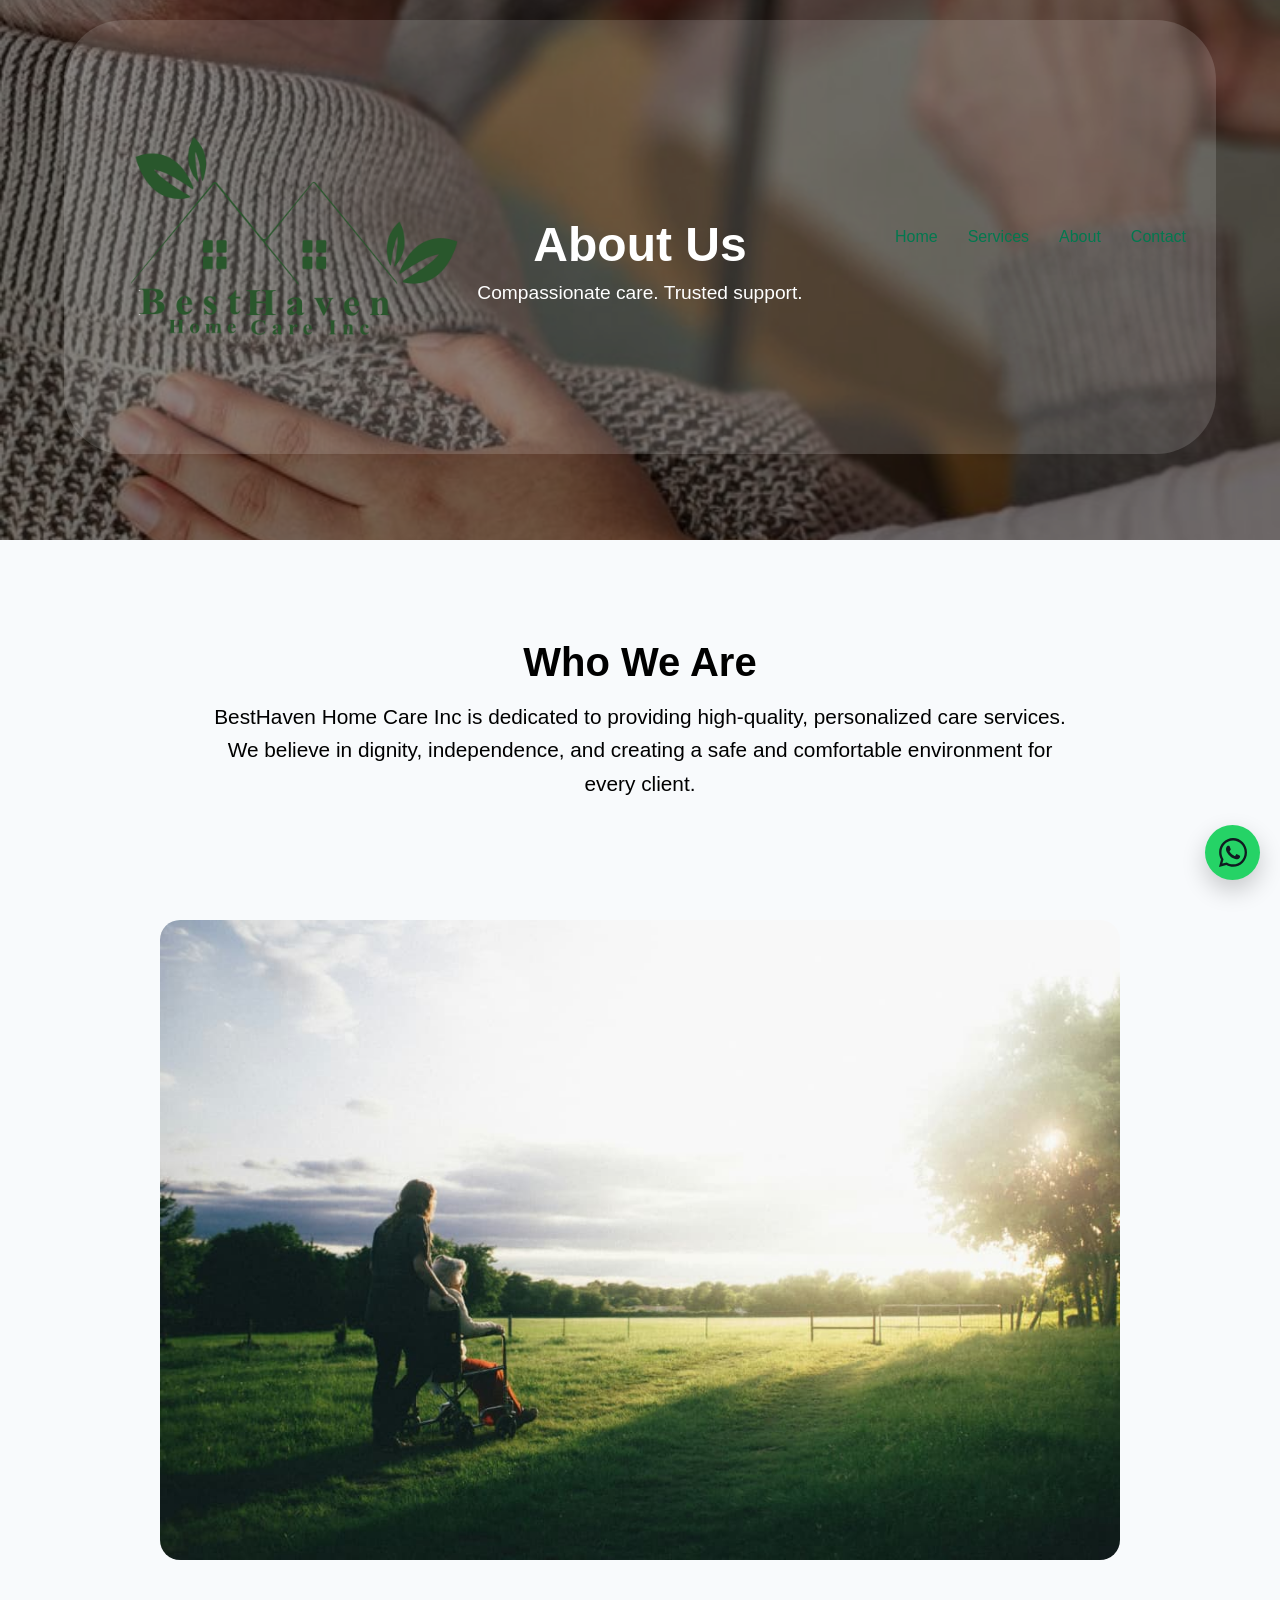
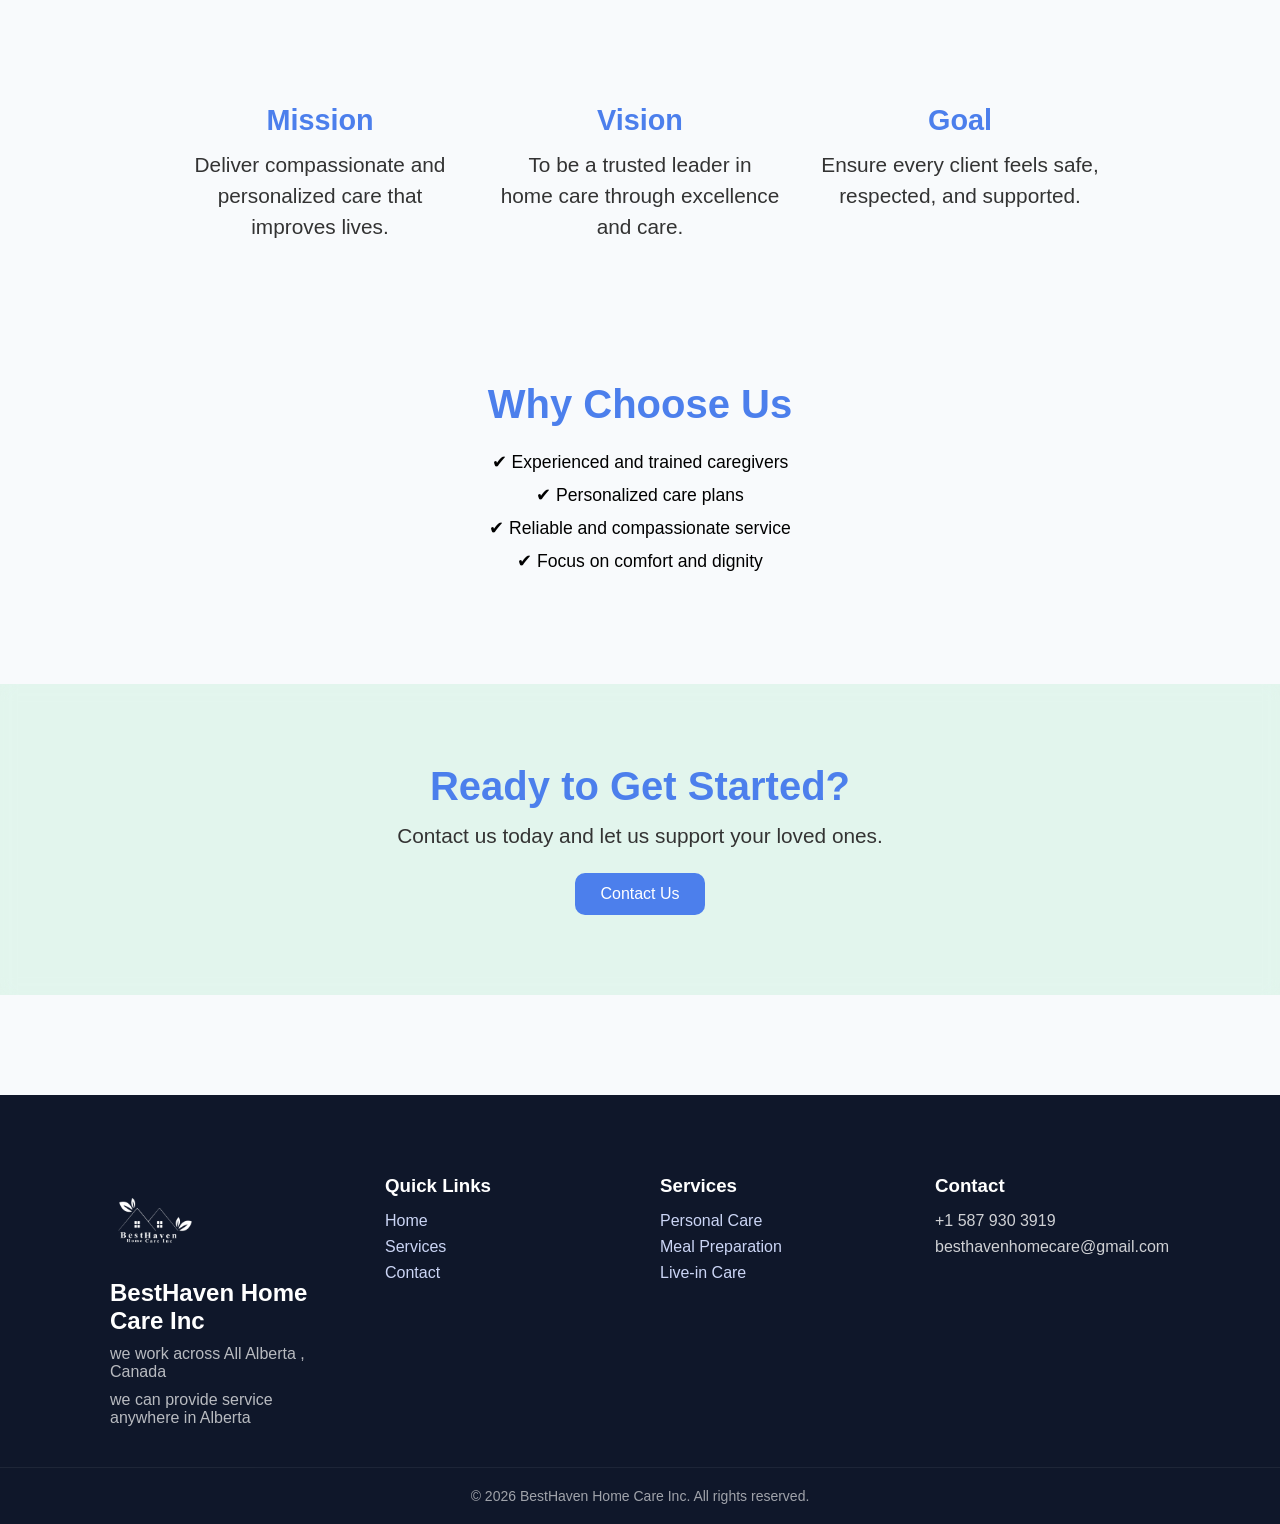
<file: about.html>
<!DOCTYPE html>
<html lang="en">
<head>
  <meta charset="UTF-8">
  <meta name="viewport" content="width=device-width, initial-scale=1.0">
  <title>About | BestHaven Home Care Inc</title>

  <link rel="stylesheet" href="style.css">
  <link rel="stylesheet" href="about.css">
  <link rel="icon" type="png"
     href="photos/logo.png">
<!-- Google tag (gtag.js) -->
<script async src="https://www.googletagmanager.com/gtag/js?id=G-PVE07NSB5K">
</script>
<script>
  window.dataLayer = window.dataLayer || [];
  function gtag(){dataLayer.push(arguments);}
  gtag('js', new Date());

  gtag('config', 'G-PVE07NSB5K');
</script>

  <!-- Google tag (gtag.js) event -->
<script>
  gtag('event', 'conversion_event_purchase', {
    // <event_parameters>
  });
</script>
</head>
<body>

<!-- NAVBAR -->
<header class="navbar">
  
  <div class="nav-left">
    <img src="photos/logo.png" alt="BestHaven Logo" class="logo">
  </div>

  <nav class="nav-links">
    <a href="index.html">Home</a>
    <a href="service.html">Services</a>
    <a href="about.html">About</a>
    <a href="contact.html">Contact</a>
  </nav>

  <div class="menu-btn">
    <span></span>
    <span></span>
    <span></span>
  </div>

</header>

<!-- HERO -->
<section class="about-hero">
  <div class="overlay"></div>
  <div class="hero-content">
    <h1>About Us</h1>
    <p>Compassionate care. Trusted support.</p>
  </div>
</section>

<!-- INTRO -->
<section class="about-intro">
  <h2>Who We Are</h2>
  <p>
    BestHaven Home Care Inc is dedicated to providing high-quality,
    personalized care services. We believe in dignity, independence,
    and creating a safe and comfortable environment for every client.
  </p>
</section>

<!-- IMAGE -->
<section class="about-image">
  <img src="photos/WhatsApp Image 2026-03-27 at 12.56.07 PM (2).jpeg">
</section>

<!-- MISSION / VISION / GOAL -->
<section class="about-values">

  <div class="value">
    <h3>Mission</h3>
    <p>Deliver compassionate and personalized care that improves lives.</p>
  </div>

  <div class="value">
    <h3>Vision</h3>
    <p>To be a trusted leader in home care through excellence and care.</p>
  </div>

  <div class="value">
    <h3>Goal</h3>
    <p>Ensure every client feels safe, respected, and supported.</p>
  </div>

</section>

<!-- WHY CHOOSE US -->
<section class="why-us">

  <h2>Why Choose Us</h2>

  <div class="why-list">
    <p>✔ Experienced and trained caregivers</p>
    <p>✔ Personalized care plans</p>
    <p>✔ Reliable and compassionate service</p>
    <p>✔ Focus on comfort and dignity</p>
  </div>

</section>

<!-- CTA -->
<section class="about-cta">
  <h2>Ready to Get Started?</h2>
  <p>Contact us today and let us support your loved ones.</p>
  <a href="contact.html" class="cta-btn">Contact Us</a>
</section>

</section>

<footer class="footer">

  <!-- WAVE -->
  

  <div class="footer-container">

    <!-- LEFT -->
    <div class="footer-brand">
      <img src="photos/logo3.png" alt="BestHaven Logo">
      <h2>BestHaven Home Care Inc</h2>
      <p> we work across All Alberta , Canada</p>

      <p> we can provide service anywhere in Alberta</p>
    </div>

    <!-- LINKS -->
    <div class="footer-links">
      <h3>Quick Links</h3>
      <a href="index.html">Home</a>
      <a href="service.html">Services</a>
      <a href="contact.html">Contact</a>
    </div>

    <!-- SERVICES -->
    <div class="footer-links">
      <h3>Services</h3>
      <a href="service.html">Personal Care</a>
      <a href="service.html">Meal Preparation</a>
      <a href="service.html">Live-in Care</a>
    </div>

    <!-- CONTACT -->
    <div class="footer-contact">
      <h3>Contact</h3>
      <p>+1 587 930 3919</p>
      <p>besthavenhomecare@gmail.com</p>
    </div>

  </div>

  <!-- BOTTOM -->
  <div class="footer-bottom">
    <p>© 2026 BestHaven Home Care Inc. All rights reserved.</p>
  </div>

</footer>

<script src="script.js"></script>
<a href="https://wa.me/15879303919" class="whatsapp-btn" target="_blank">
      <img src="svg/whatsapp-icon.svg">
</body>
</html>
</file>
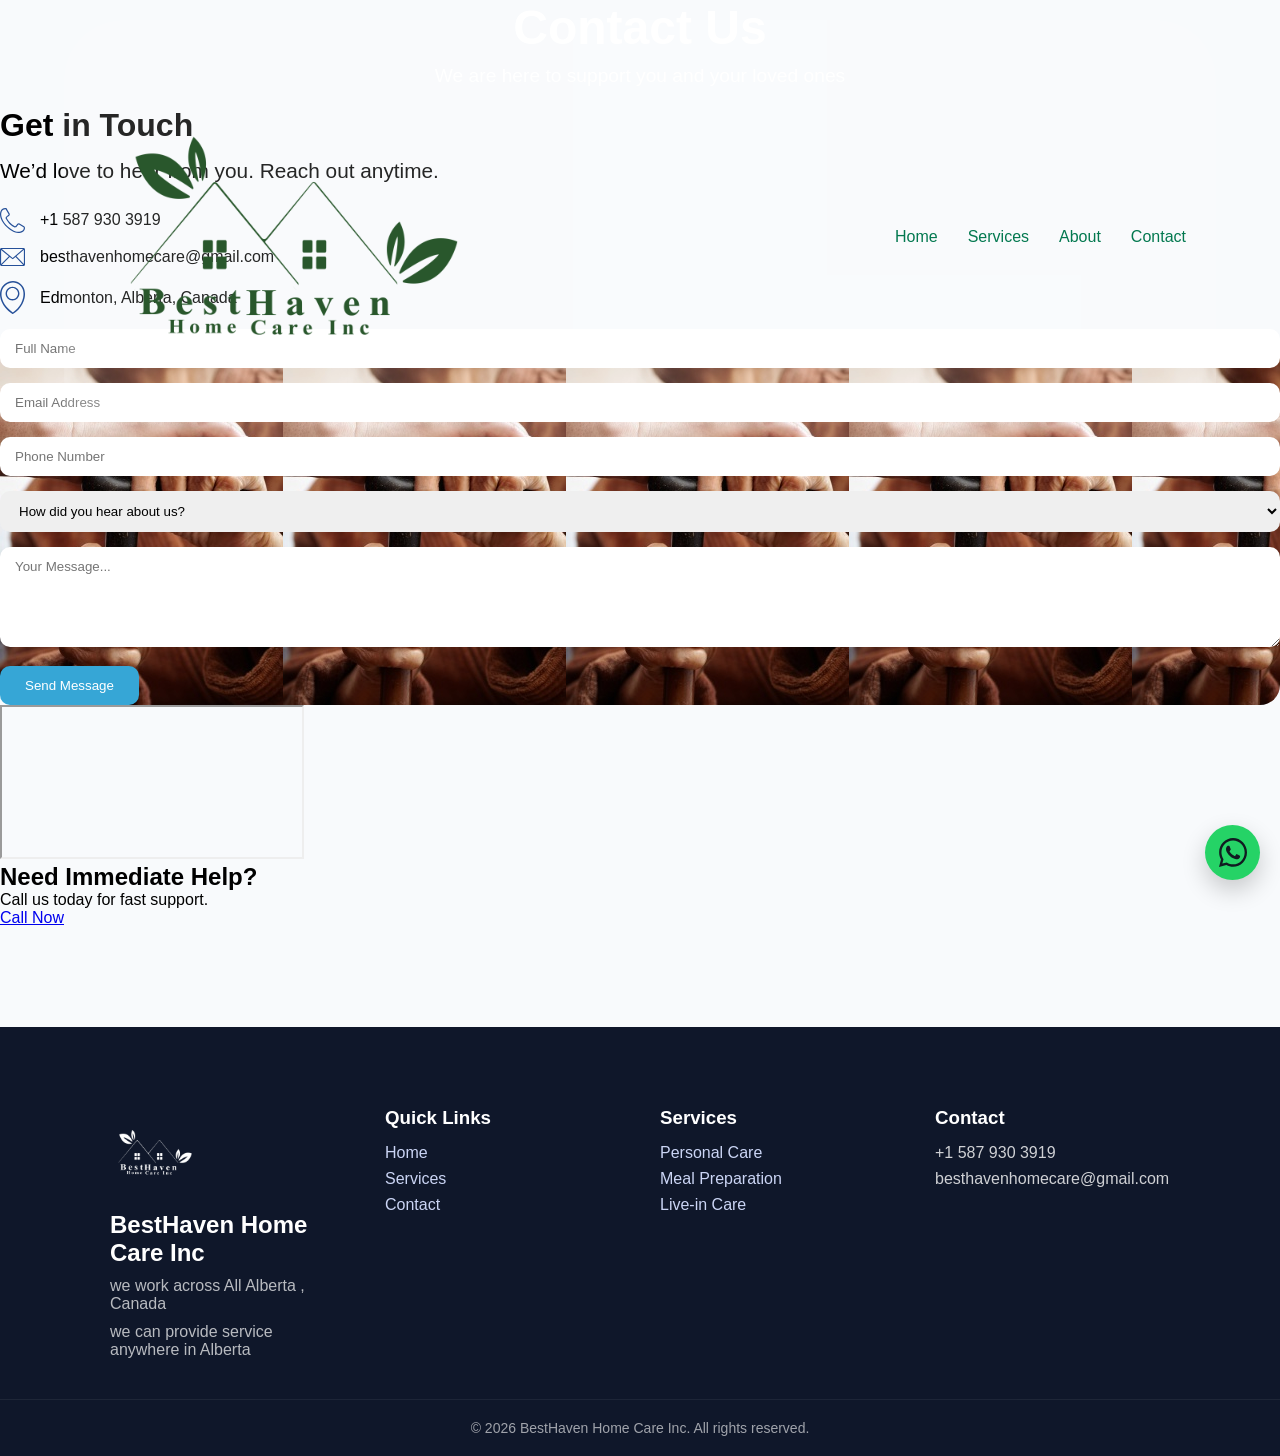
<file: contact.html>
<!DOCTYPE html>
<html lang="en">
<head>
  <meta charset="UTF-8">
  <meta name="viewport" content="width=device-width, initial-scale=1.0">
  <title>Contact | BestHaven Home Care Inc</title>

  <link rel="stylesheet" href="style.css">
  <link rel="stylesheet" href="about.css">
  <link rel="icon" type="png"
     href="photos/logo.png">
<!-- Google tag (gtag.js) -->
<script async src="https://www.googletagmanager.com/gtag/js?id=G-PVE07NSB5K">
</script>
<script>
  window.dataLayer = window.dataLayer || [];
  function gtag(){dataLayer.push(arguments);}
  gtag('js', new Date());

  gtag('config', 'G-PVE07NSB5K');
</script>

  <!-- Google tag (gtag.js) event -->
<script>
  gtag('event', 'conversion_event_purchase', {
    // <event_parameters>
  });
</script>
</head>
<body>

<!-- NAVBAR -->
<header class="navbar">
  
  <div class="nav-left">
    <img src="photos/logo.png" alt="BestHaven Logo" class="logo">
  </div>

  <nav class="nav-links">
    <a href="index.html">Home</a>
    <a href="service.html">Services</a>
    <a href="about.html">About</a>
    <a href="contact.html">Contact</a>
  </nav>

  <div class="menu-btn">
    <span></span>
    <span></span>
    <span></span>
  </div>

</header>
<!-- HERO -->
<section class="contact-hero">
  <div class="overlay"></div>
  <div class="hero-content fade-in">
    <h1>Contact Us</h1>
    <p>We are here to support you and your loved ones</p>
  </div>
</section>

<!-- CONTACT -->
<section class="contact-container">

  <!-- INFO -->
  <div class="contact-info">
      <h2>Get in Touch</h2>
      <p>We’d love to hear from you. Reach out anytime.</p>

      <div class="info-box">
        <img src="svg/phone-line-icon.svg">
        <span>+1 587 930 3919</span>
      </div>

      <div class="info-box">
        <img src="svg/envelope-line-icon.svg">
        <span>besthavenhomecare@gmail.com</span>
      </div>

      <div class="info-box">
        <img src="svg/maps-pin-line-icon.svg">
        <span>Edmonton, Alberta, Canada</span>
      </div>
    </div>

    <!-- RIGHT FORM -->
    <section class="contact-section">
 
  <form action="https://formspree.io/f/xlgogplg" method="POST" id="contact-form">
    
    <div class="form-group">
      <input type="text" name="name" placeholder="Full Name" required>
    </div>

    <div class="form-group">
      <input type="email" name="email" placeholder="Email Address" required>
    </div>

    <div class="form-group">
      <input type="tel" name="phone" placeholder="Phone Number">
    </div>

    <div class="form-group">
      <select name="source">
        <option value="">How did you hear about us?</option>
        <option>Google</option>
        <option>Friend</option>
        <option>Social Media</option>
        <option>Other</option>
      </select>
    </div>

    <div class="form-group">
      <textarea name="message" placeholder="Your Message..." required></textarea>
    </div>

    <button type="submit" class="submit-btn">Send Message</button>
    
    <p id="form-status"></p>
  </form>
</section>
  </div>

</section>

<!-- MAP -->
<section class="map fade-in">
  <iframe 
    src="https://maps.google.com/maps?q=Edmonton,Canada&t=&z=13&ie=UTF8&iwloc=&output=embed"
    loading="lazy">
  </iframe>
</section>

<!-- CTA -->
<section class="contact-cta fade-in">
  <h2>Need Immediate Help?</h2>
  <p>Call us today for fast support.</p>
  <a href="tel:+1 587 930 3919">Call Now</a>
</section>

<footer class="footer">

  <!-- WAVE -->
  

  <div class="footer-container">

    <!-- LEFT -->
    <div class="footer-brand">
      <img src="photos/logo3.png" alt="BestHaven Logo">
      <h2>BestHaven Home Care Inc</h2>
      <p> we work across All Alberta , Canada</p>

      <p> we can provide service anywhere in Alberta</p>
    </div>

    <!-- LINKS -->
    <div class="footer-links">
      <h3>Quick Links</h3>
      <a href="index.html">Home</a>
      <a href="service.html">Services</a>
      <a href="contact.html">Contact</a>
    </div>

    <!-- SERVICES -->
    <div class="footer-links">
      <h3>Services</h3>
      <a href="service.html">Personal Care</a>
      <a href="service.html">Meal Preparation</a>
      <a href="service.html">Live-in Care</a>
    </div>

    <!-- CONTACT -->
    <div class="footer-contact">
      <h3>Contact</h3>
      <p>+1 587 930 3919</p>
      <p>besthavenhomecare@gmail.com</p>
    </div>

  </div>

  <!-- BOTTOM -->
  <div class="footer-bottom">
    <p>© 2026 BestHaven Home Care Inc. All rights reserved.</p>
  </div>

</footer>

<script src="script.js"></script>

<a href="https://wa.me/15879303919" class="whatsapp-btn" target="_blank">
  <img src="svg/whatsapp-icon.svg">
</a>
</body>
</html>
</file>
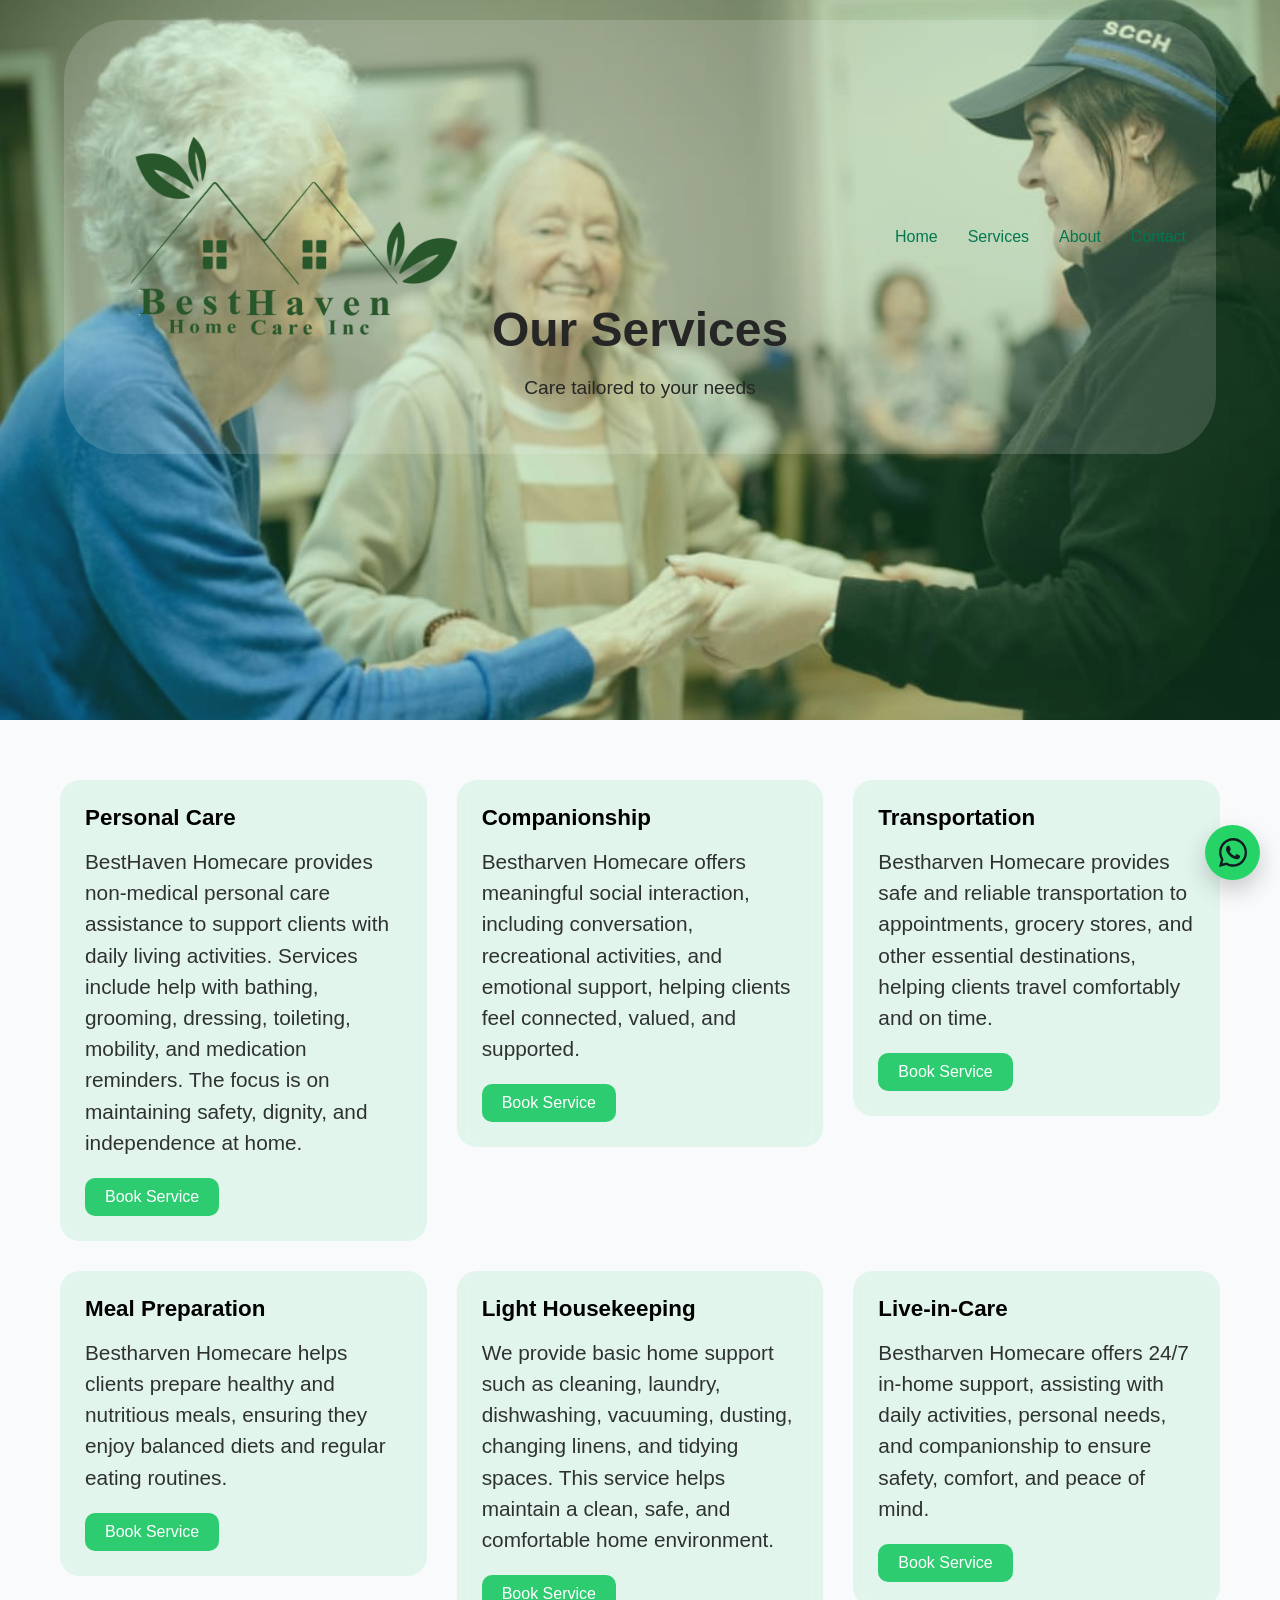
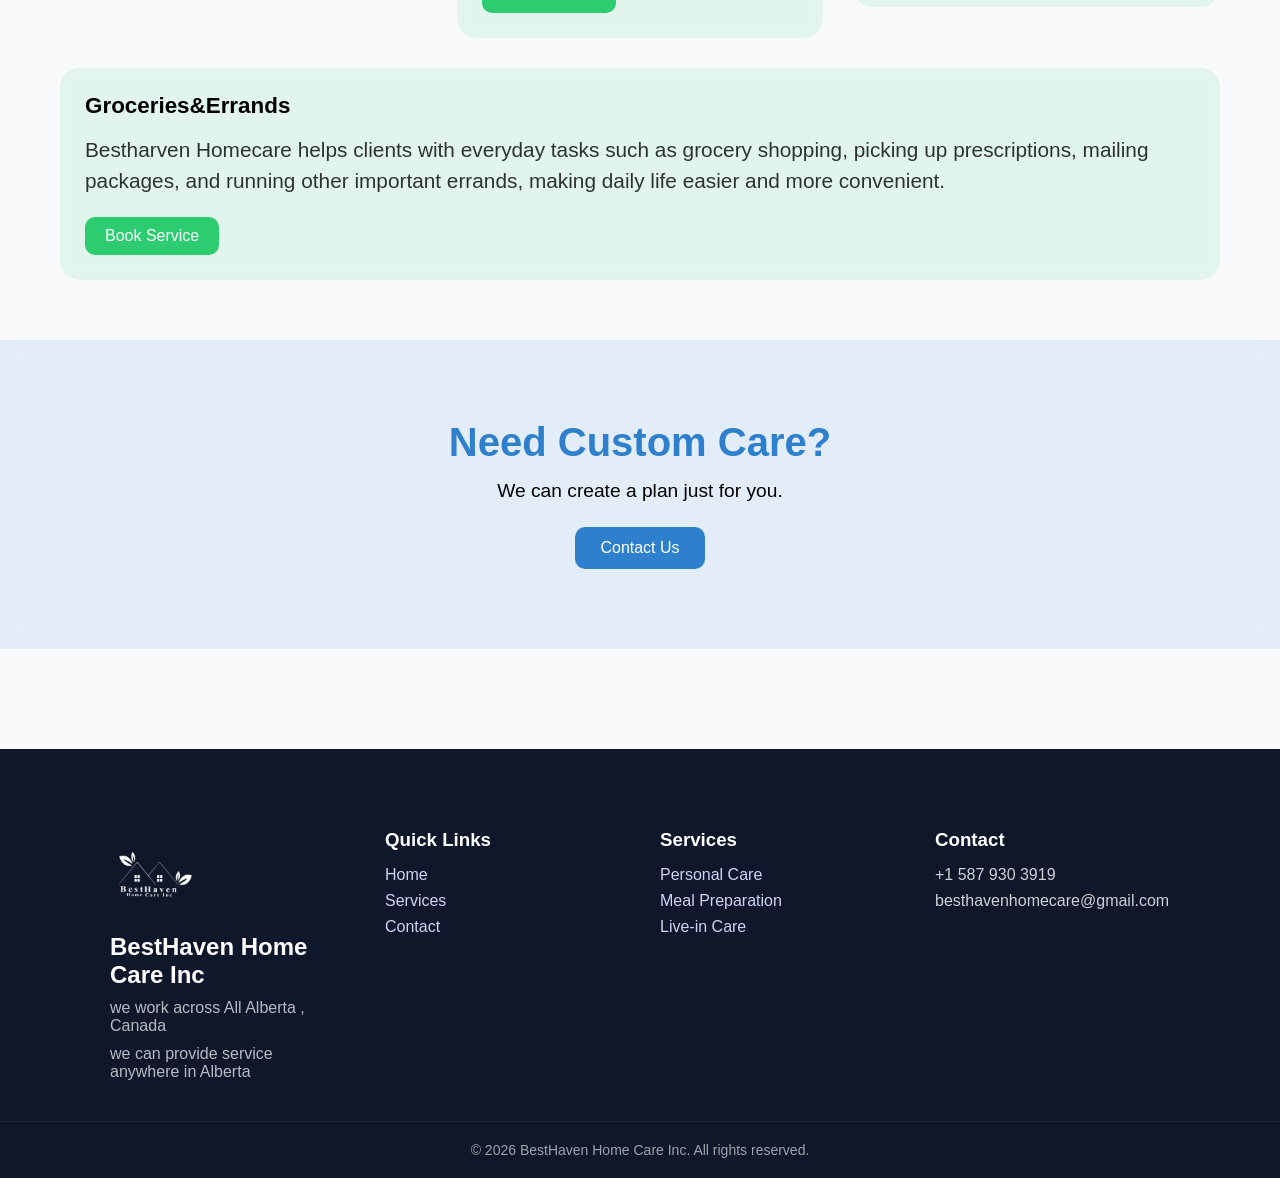
<file: service.html>
<!DOCTYPE html>
<html lang="en">
<head>
  <meta charset="UTF-8">
  <meta name="viewport" content="width=device-width, initial-scale=1.0">
  <title>Services | BestHaven</title>
  <link rel="stylesheet" href="style.css">
  <link rel="stylesheet" href="service.css">
  <link rel="icon" type="png"
     href="photos/logouo.png">
  
  <!-- Google tag (gtag.js) -->
<script async src="https://www.googletagmanager.com/gtag/js?id=G-PVE07NSB5K">
</script>
<script>
  window.dataLayer = window.dataLayer || [];
  function gtag(){dataLayer.push(arguments);}
  gtag('js', new Date());

  gtag('config', 'G-PVE07NSB5K');
</script>

  <!-- Google tag (gtag.js) event -->
<script>
  gtag('event', 'conversion_event_purchase', {
    // <event_parameters>
  });
</script>
</head>
<body>


<!-- NAVBAR -->
<header class="navbar">
  
  <div class="nav-left">
    <img src="photos/logo.png" alt="BestHaven Logo" class="logo">
  </div>

  <nav class="nav-links">
    <a href="index.html">Home</a>
    <a href="service.html">Services</a>
    <a href="about.html">About</a>
    <a href="contact.html">Contact</a>
  </nav>

  <div class="menu-btn">
    <span></span>
    <span></span>
    <span></span>
  </div>

</header>

<!-- HERO -->
<section class="services-hero">
  <div class="overlay"></div>
  <div class="hero-content">
    <h1>Our Services</h1>
    <p>Care tailored to your needs</p>
  </div>
</section>

<!-- SERVICES LIST -->
<section class="services-list">

  <div class="service">
    <h2>Personal Care</h2>
    <p>
      BestHaven Homecare provides non-medical personal care assistance to support clients with daily living activities.
       Services include help with bathing, grooming, dressing, toileting, mobility, and medication reminders. 
       The focus is on maintaining safety, dignity, and independence at home.
    </p>
    <a href="contact.html" class="service-btn">Book Service</a>
  </div>

  <div class="service">
    <h2>Companionship</h2>
    <p>
      Bestharven Homecare offers meaningful social interaction, including conversation, recreational activities, 
      and emotional support, helping clients feel connected, valued, and supported.
    </p>
    <a href="contact.html" class="service-btn">Book Service</a>
  </div>

  <div class="service">
    <h2>Transportation</h2>
    <p>
       Bestharven Homecare provides safe and reliable transportation to appointments, 
       grocery stores, and other essential destinations, helping clients travel comfortably and on time.
    </p>
    <a href="contact.html" class="service-btn">Book Service</a>
  </div>

  <div class="service">
    <h2>Meal Preparation</h2>
    <p>
      Bestharven Homecare helps clients prepare healthy and nutritious meals, 
      ensuring they enjoy balanced diets and regular eating routines.
    </p>
    <a href="contact.html" class="service-btn">Book Service</a>
  </div>

  <div class="service">
    <h2>Light Housekeeping</h2>
    <p>
      We provide basic home support such as cleaning, laundry, dishwashing, vacuuming, dusting, 
      changing linens, and tidying spaces. This service helps maintain a clean, safe, and comfortable home environment.
    </p>
    <a href="contact.html" class="service-btn">Book Service</a>
  </div>

  <div class="service">
    <h2>Live-in-Care</h2>
    <p>
      Bestharven Homecare offers 24/7 in-home support, 
      assisting with daily activities, personal needs, and companionship to ensure safety, comfort, and peace of mind.
    </p>
    <a href="contact.html" class="service-btn">Book Service</a>
  </div>

  <div class="service">
    <h2>Groceries&Errands</h2>
    <p>
      Bestharven Homecare helps clients with everyday tasks such as grocery shopping, picking up prescriptions,
       mailing packages, and running other important errands, making daily life easier and more convenient.
    </p>
    <a href="contact.html" class="service-btn">Book Service</a>
  </div>

</section>

<!-- CTA -->
<section class="services-cta">
  <h2>Need Custom Care?</h2>
  <p>We can create a plan just for you.</p>
  <a href="contact.html" class="cta-btn">Contact Us</a>
</section>
<footer class="footer">

  <!-- WAVE -->
  

  <div class="footer-container">

    <!-- LEFT -->
    <div class="footer-brand">
      <img src="photos/logo3.png" alt="BestHaven Logo">
      <h2>BestHaven Home Care Inc</h2>
      <p> we work across All Alberta , Canada</p>

      <p> we can provide service anywhere in Alberta</p>
    </div>

    <!-- LINKS -->
    <div class="footer-links">
      <h3>Quick Links</h3>
      <a href="index.html">Home</a>
      <a href="service.html">Services</a>
      <a href="contact.html">Contact</a>
    </div>

    <!-- SERVICES -->
    <div class="footer-links">
      <h3>Services</h3>
      <a href="service.html">Personal Care</a>
      <a href="service.html">Meal Preparation</a>
      <a href="service.html">Live-in Care</a>
    </div>

    <!-- CONTACT -->
    <div class="footer-contact">
      <h3>Contact</h3>
      <p>+1 587 930 3919</p>
      <p>besthavenhomecare@gmail.com</p>
    </div>

  </div>

  <!-- BOTTOM -->
  <div class="footer-bottom">
    <p>© 2026 BestHaven Home Care Inc. All rights reserved.</p>
  </div>

</footer>

<script src="script.js"></script>
  <a href="https://wa.me/15879303919" class="whatsapp-btn" target="_blank">
      <img src="svg/whatsapp-icon.svg">

</body>
</html>
</file>
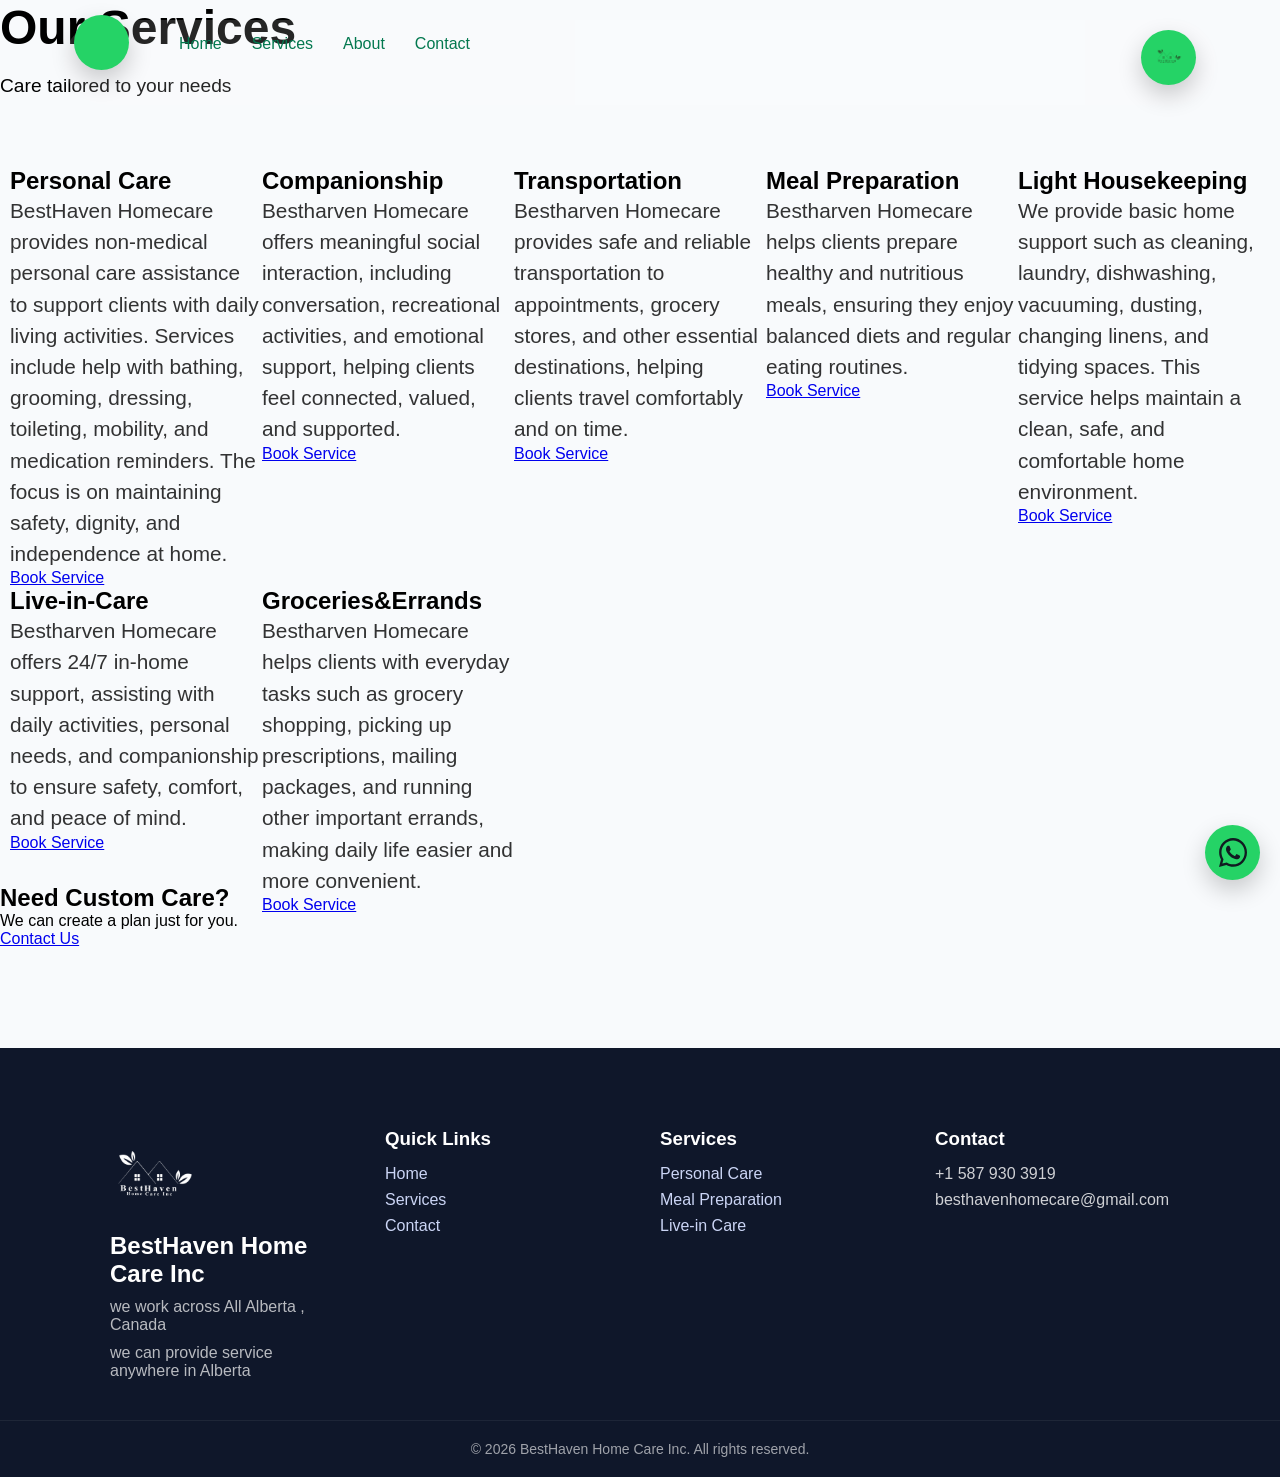
<file: services.html>
<!DOCTYPE html>
<html lang="en">
<head>
  <meta charset="UTF-8">
  <meta name="viewport" content="width=device-width, initial-scale=1.0">
  <title>Services | BestHaven</title>
  <link rel="stylesheet" href="style.css">
  <link rel="icon" type="png"
     href="photos/logouo.png">
  
  <!-- Google tag (gtag.js) -->
<script async src="https://www.googletagmanager.com/gtag/js?id=G-PVE07NSB5K">
</script>
<script>
  window.dataLayer = window.dataLayer || [];
  function gtag(){dataLayer.push(arguments);}
  gtag('js', new Date());

  gtag('config', 'G-PVE07NSB5K');
</script>
</head>

  <!-- Google tag (gtag.js) event -->
<script>
  gtag('event', 'conversion_event_purchase', {
    // <event_parameters>
  });
</script>
<body>

  <a href="https://wa.me/15879303919" class="whatsapp-btn" target="_blank">
      <img src="svg/whatsapp-icon.svg">

<!-- NAVBAR -->
<header class="navbar">
  
  <div class="nav-left">
    <img src="photos/logo.png" alt="BestHaven Logo" class="logo">
  </div>

  <nav class="nav-links">
    <a href="index.html">Home</a>
    <a href="service.html">Services</a>
    <a href="about.html">About</a>
    <a href="contact.html">Contact</a>
  </nav>

  <div class="menu-btn">
    <span></span>
    <span></span>
    <span></span>
  </div>

</header>

<!-- HERO -->
<section class="services-hero">
  <div class="overlay"></div>
  <div class="hero-content">
    <h1>Our Services</h1>
    <p>Care tailored to your needs</p>
  </div>
</section>

<!-- SERVICES LIST -->
<section class="services-list">

  <div class="service">
    <h2>Personal Care</h2>
    <p>
      BestHaven Homecare provides non-medical personal care assistance to support clients with daily living activities.
       Services include help with bathing, grooming, dressing, toileting, mobility, and medication reminders. 
       The focus is on maintaining safety, dignity, and independence at home.
    </p>
    <a href="contact.html" class="service-btn">Book Service</a>
  </div>

  <div class="service">
    <h2>Companionship</h2>
    <p>
      Bestharven Homecare offers meaningful social interaction, including conversation, recreational activities, 
      and emotional support, helping clients feel connected, valued, and supported.
    </p>
    <a href="contact.html" class="service-btn">Book Service</a>
  </div>

  <div class="service">
    <h2>Transportation</h2>
    <p>
       Bestharven Homecare provides safe and reliable transportation to appointments, 
       grocery stores, and other essential destinations, helping clients travel comfortably and on time.
    </p>
    <a href="contact.html" class="service-btn">Book Service</a>
  </div>

  <div class="service">
    <h2>Meal Preparation</h2>
    <p>
      Bestharven Homecare helps clients prepare healthy and nutritious meals, 
      ensuring they enjoy balanced diets and regular eating routines.
    </p>
    <a href="contact.html" class="service-btn">Book Service</a>
  </div>

  <div class="service">
    <h2>Light Housekeeping</h2>
    <p>
      We provide basic home support such as cleaning, laundry, dishwashing, vacuuming, dusting, 
      changing linens, and tidying spaces. This service helps maintain a clean, safe, and comfortable home environment.
    </p>
    <a href="contact.html" class="service-btn">Book Service</a>
  </div>

  <div class="service">
    <h2>Live-in-Care</h2>
    <p>
      Bestharven Homecare offers 24/7 in-home support, 
      assisting with daily activities, personal needs, and companionship to ensure safety, comfort, and peace of mind.
    </p>
    <a href="contact.html" class="service-btn">Book Service</a>
  </div>

  <div class="service">
    <h2>Groceries&Errands</h2>
    <p>
      Bestharven Homecare helps clients with everyday tasks such as grocery shopping, picking up prescriptions,
       mailing packages, and running other important errands, making daily life easier and more convenient.
    </p>
    <a href="contact.html" class="service-btn">Book Service</a>
  </div>

</section>

<!-- CTA -->
<section class="services-cta">
  <h2>Need Custom Care?</h2>
  <p>We can create a plan just for you.</p>
  <a href="contact.html" class="cta-btn">Contact Us</a>
</section>
<footer class="footer">

  <!-- WAVE -->
  

  <div class="footer-container">

    <!-- LEFT -->
    <div class="footer-brand">
      <img src="photos/logo3.png" alt="BestHaven Logo">
      <h2>BestHaven Home Care Inc</h2>
      <p> we work across All Alberta , Canada</p>

      <p> we can provide service anywhere in Alberta</p>
    </div>

    <!-- LINKS -->
    <div class="footer-links">
      <h3>Quick Links</h3>
      <a href="index.html">Home</a>
      <a href="service.html">Services</a>
      <a href="contact.html">Contact</a>
    </div>

    <!-- SERVICES -->
    <div class="footer-links">
      <h3>Services</h3>
      <a href="service.html">Personal Care</a>
      <a href="service.html">Meal Preparation</a>
      <a href="service.html">Live-in Care</a>
    </div>

    <!-- CONTACT -->
    <div class="footer-contact">
      <h3>Contact</h3>
      <p>+1 587 930 3919</p>
      <p>besthavenhomecare@gmail.com</p>
    </div>

  </div>

  <!-- BOTTOM -->
  <div class="footer-bottom">
    <p>© 2026 BestHaven Home Care Inc. All rights reserved.</p>
  </div>

</footer>

<script src="script.js"></script>


</body>
</html>
</file>
<file: style.css>
:root {
  --primary: #f9f9f9;
  --bg: #F8FAFC;
  --text: #1E293B;
  --card: #FFFFFF;
  --shadow: 0 10px 30px rgba(0,0,0,0.08);
  --radius: 16px;
}

/* RESET */
* {
  margin: 0;
  padding: 0;
  box-sizing: border-box;
  font-family: 'Poppins', sans-serif;
}

body {
  background: var(--bg);
}

.navbar {
  position: fixed;
  top: 20px;
  left: 50%;
  transform: translateX(-50%);

  width: 90%;
  max-width: 1200px;

  display: flex;
  justify-content: space-between;
  align-items: center;

  padding: 15px 30px;

  background-color: #ffffff; /* pure white */
  border-radius: 60px;

  box-shadow: 0 15px 40px rgba(0,0,0,0.08);

  z-index: 1000;
}

/* LOGO (BIGGER BUT CLEAN) */
.logo {
  width: 400px;   /* increased size */
  object-fit: contain;
  transition: 0.3s ease;
  font-size: 2.5rem;
}

/* NICE HOVER EFFECT */
.logo:hover {
  transform: scale(1.05);
}

/* NAV LINKS DESKTOP */
.nav-links {
  display: flex;
  gap: 30px;
}

.nav-links a {
  text-decoration: none;
  color: rgb(3, 120, 79);
  font-weight: 500;
  position: relative;
}

/* HOVER LINE */
.nav-links a::after {
  content: "";
  position: absolute;
  width: 0%;
  height: 2px;
  background: white;
  left: 0;
  bottom: -5px;
  transition: 0.3s;
}

.nav-links a:hover::after {
  width: 100%;
}

/* ================= HAMBURGER ================= */

.menu-btn {
  display: none;
  flex-direction: column;
  gap: 5px;
  cursor: pointer;
  z-index: 2000;
}

.menu-btn span {
  width: 25px;
  height: 3px;
  background: rgb(4, 147, 80);
  transition: 0.4s;
}

/* ANIMATION → X */
.menu-btn.active span:nth-child(1) {
  transform: rotate(45deg) translate(5px, 5px);
}

.menu-btn.active span:nth-child(2) {
  opacity: 1;
}

.menu-btn.active span:nth-child(3) {
  transform: rotate(-45deg) translate(6px, -6px);
}

/* ================= MOBILE ================= */

@media (max-width: 768px) {

  .menu-btn {
    display: flex;
  }

  .navbar {
    width: 95%;
    padding: 10px 15px;
    background-color: #ffffff;
  }

  .logo {
    width: 100px;
    height: 100px;
    font-size: 1.5rem;
  }

  /* FULLSCREEN MENU */
  .nav-links {
    position: fixed;
    top: 0;
    right: -100%;

    width: 50%;
    height: 50vh;

    background: rgba(255, 255, 255, 0.95);
    backdrop-filter: blur(10px);

    display: flex;
    flex-direction: column;
    align-items: center;
    justify-content: center;

    gap: 30px;

    transition: all 0.4s ease;
    opacity: 1;

    z-index: 1500;
  }

  .nav-links a {
    font-size: 22px;
    color: #036a3c;

    transform: translateY(20px);
    opacity: 1;
    transition: 0.3s;
  }

  /* SHOW MENU */
  .nav-links.active {
    right: 0;
    opacity: 1;
  }

  /* ANIMATE LINKS */
  .nav-links.active a {
    transform: translateY(0);
    opacity: 1;
  }

  /* STAGGER EFFECT */
  .nav-links.active a:nth-child(1) { transition-delay: 0.1s; }
  .nav-links.active a:nth-child(2) { transition-delay: 0.2s; }
  .nav-links.active a:nth-child(3) { transition-delay: 0.3s; }
  .nav-links.active a:nth-child(4) { transition-delay: 0.4s; }
}

/* EXTRA SMALL SCREENS */
@media (max-width: 480px) {

  .navbar {
    top: 10px;
    border-color: #ffffff;
  }

  .nav-links a {
    font-size: 20px;
  }
}

/* HERO BASE */
.hero {
  position: relative;
  height: 100vh;
  background: url('photos/WhatsApp\ Image\ 2026-03-20\ at\ 5.12.19\ PM.jpeg') center/cover no-repeat;
  display: flex;
  align-items: center;
  justify-content: center;
  text-align: center;
  overflow: hidden;
}

.hero .overlay {
  position: absolute;
  top: 0; left: 0;
  width: 100%;
  height: 100%;
  background: rgba(37, 124, 238, 0.2); /* semi-transparent green overlay */
}

/* HERO CONTENT */
.hero-content {
  position: relative;
  z-index: 2;
}

/* TITLE */
.hero-content h1,
.hero-content p,
.hero-content button {
  opacity: 0;
  transform: translateY(40px);
  animation: fadeUp 1s ease forwards;
}

/* STAGGERED DELAYS */
.hero-content h1 {
  animation-delay: 0.2s;
  font-size: 3rem;
}

.hero-content p {
  animation-delay: 0.5s;
  font-size: 1.2rem;
  margin: 20px 0;
}

.hero-content button {
  animation-delay: 0.8s;
  padding: 12px 30px;
  border: none;
  border-radius: 10px;
  background: #2ecc71;
  color: #fff;
  font-size: 1rem;
  cursor: pointer;
  transition: 0.3s;
}

.hero-content button:hover {
  background: #27ae60;
  transform: scale(1.05);
}

/* GLOBAL FADE UP */
@keyframes fadeUp {
  to {
    opacity: 1;
    transform: translateY(0);
  }
}








.services {
  padding: 100px 20px;
  background: linear-gradient(135deg, #014730, #3f9bea);
  color: white;
  text-align: center;
  overflow: hidden;
}

.services-premium {
  padding: 100px 20px;
  background: #022c22; /* Dark green */
  color: #ffffff;       /* White text */
  text-align: center;
  font-family: 'Arial', sans-serif;
}

.services-header h2 {
  font-size: 2.8rem;
  margin-bottom: 10px;
  color: #fff;
}

.services-header p {
  color: rgba(255,255,255,0.8);
  margin-bottom: 60px;
  font-size: 1.3rem;
}

.services-list {
  display: grid;
  grid-template-columns: repeat(auto-fit, minmax(220px, 1fr));
  align-items: start;
  padding: 10px;
}

.service {
  opacity: 1;
  transform: translateY(40px);
  transition: all 0.7s ease;
}

.service.show {
  opacity: 1;
  transform: translateY(0);
}

/* SLIDE DIRECTIONS */
.slide-left.show { transform: translateX(0); }
.slide-left { transform: translateX(-50px); }

.slide-right.show { transform: translateX(0); }
.slide-right { transform: translateX(50px); }

/* ICONS */
.icon-box {
  margin-bottom: 15px;
}

.icon-box img {
  width: 60px;
  height: 60px;
  filter: brightness(0) invert(1); /* White icons */
  animation: float 3s ease-in-out infinite;
  transition: transform 0.5s ease;
}

.service:hover .icon-box img {
  transform: scale(1.2);
}

/* HEADINGS AND TEXT */
.service h3 {
  margin-bottom: 10px;
  color: #ffffff;
  font-size: 1.4rem;
}

.service p {
  color: rgba(0, 0, 0, 0.8);
  font-size: 0.95rem;
  line-height: 1.5;
  font-size: 1.3rem;
}

/* Hide extra services initially */
.more-service {
  display: none;
}

/* More button style */
.more-btn {
  margin-top: 40px;
  background: #0ea5e9; /* blue accent */
  color: #fff;
  border: none;
  padding: 15px 30px;
  font-size: 1rem;
  border-radius: 25px;
  cursor: pointer;
  transition: all 0.3s ease;
}

.more-btn:hover {
  background: #0284c7;
  transform: scale(1.05);
}



/* FLOATING ANIMATION */
@keyframes float {
  0%, 100% { transform: translateY(0); }
  50% { transform: translateY(-10px); }
}

/* MOBILE */
@media (max-width: 768px) {
  .services-list {
    grid-template-columns: 1fr;
    gap: 40px;
  }
  .slide-left, .slide-right { transform: translateY(40px); }
}

/* Hidden extra services */
.more-service {
  max-height: 0;
  overflow: hidden;
  opacity: 0;
  transition: all 0.7s ease;
  margin-top: 0;
}

.more-service.show {
  max-height: 500px;
  opacity: 1;
  margin-top: 40px;
}

/* More Services Button */
.more-btn {
  display: inline-block;
  margin-top: 40px;
  background: #0ea5e9;
  color: #fff;
  border: none;
  padding: 12px 30px;
  font-size: 1rem;
  border-radius: 25px;
  cursor: pointer;
  text-decoration: none;
  transition: all 0.3s ease;
}

.more-btn:hover {
  background: #0284c7;
  transform: scale(1.05);
}










/* SECTION BASE */
.why {
  padding: 100px 20px;
  background: #3794f0;
  text-align: center;
  overflow: hidden;
}

/* TITLE & SUBTITLE ANIMATION */
.why-title,
.why-subtitle {
  opacity: 1;
  transform: translateY(30px);
  animation: fadeUp 1s ease forwards;
}

.why-title {
  animation-delay: 0.2s;
  color: #ffffff;
  font-size: 1.4rem;
}

.why-subtitle {
  animation-delay: 0.5s;
  color: #ffffff;
  font-size: 1.3rem;
}

/* GRID */
.why-grid {
  display: grid;
  grid-template-columns: repeat(auto-fit, minmax(220px, 1fr));
  gap: 30px;
  margin-top: 50px;
}

/* CARD */
.why-card {
  background: #fff;
  padding: 30px 20px;
  border-radius: 20px;
  opacity: 0;
  transform: translateY(40px);
  animation: fadeUp 0.8s ease forwards;
}
.why-card h3{
  font-size: 1.4rem;
}
.why-card p{
  font-size: 1.3rem;
}

/* STAGGERED ANIMATION */
.why-card:nth-child(1) { animation-delay: 0.7s; }
.why-card:nth-child(2) { animation-delay: 0.9s; }
.why-card:nth-child(3) { animation-delay: 1.1s; }
.why-card:nth-child(4) { animation-delay: 1.3s; }

/* ICON FLOATING + BLUE */
.why-icon {
  width: 70px;
  height: 70px;
  margin: 0 auto 15px;
  background: #e6f0ff; /* light blue background */
  border-radius: 50%;
  display: flex;
  align-items: center;
  justify-content: center;
  animation: float 3s ease-in-out infinite;
  transition: 0.3s;
}

.why-icon img {
  width: 35px;
  filter: invert(30%) sepia(90%) saturate(500%) hue-rotate(180deg); /* blue icon */
  transition: 0.3s;
}

/* FLOAT KEYFRAMES */
@keyframes float {
  0% { transform: translateY(0); }
  50% { transform: translateY(-8px); }
  100% { transform: translateY(0); }
}

/* HOVER EFFECT */
.why-card:hover {
  transform: translateY(-10px) scale(1.05);
  box-shadow: 0 25px 60px rgba(0,0,0,0.1);
}

/* GLOBAL FADE UP */
@keyframes fadeUp {
  to {
    opacity: 1;
    transform: translateY(0);
  }
}


/* BACKGROUND + SECTION */
.testimonials {
  position: relative;
  padding: 100px 20px;
  background: rgba(1, 252, 105, 0.2); /* semi-transparent green */
  color: #fff;
  text-align: center;
  overflow: hidden;
  background-image: url('photos/WhatsApp\ Image\ 2026-03-20\ at\ 5.12.19\ PM.jpeg'); /* image behind */
  background-size: cover;
  background-position: center;
}

/* TITLE & SUBTITLE */
.testimonials-title,
.testimonials-subtitle {
  opacity: 1;
  transform: translateY(30px);
  animation: fadeUp 1s ease forwards;
}

.testimonials-title {
  animation-delay: 0.2s;
  font-size: 1.4rem;
}

.testimonials-subtitle {
  animation-delay: 0.5s;
  font-size: 1.3rem;
}

/* GRID */
.testimonials-grid {
  display: grid;
  grid-template-columns: repeat(auto-fit, minmax(250px, 1fr));
  gap: 30px;
  margin: 50px 0;
}

/* TESTIMONIAL CARD */
.testimonial-card {
  background: rgba(255, 255, 255, 0.1);
  padding: 30px 20px;
  border-radius: 20px;
  backdrop-filter: blur(10px);
  opacity: 1;
  transform: translateY(40px);
  animation: fadeUp 0.8s ease forwards;
}

/* STAGGERED CARDS */
.testimonial-card:nth-child(1) { animation-delay: 0.7s; }
.testimonial-card:nth-child(2) { animation-delay: 0.9s; }
.testimonial-card:nth-child(3) { animation-delay: 1.1s; }

/* ICON FLOATING + BLUE */
.testimonial-icon {
  width: 60px;
  height: 60px;
  margin: 0 auto 15px;
  background: rgba(0, 123, 255, 0.2); /* light blue */
  border-radius: 50%;
  display: flex;
  align-items: center;
  justify-content: center;
  animation: float 3s ease-in-out infinite;
}

.testimonial-icon img {
  width: 30px;
  filter: invert(30%) sepia(90%) saturate(500%) hue-rotate(180deg); /* blue icon */
}

/* FLOAT ANIMATION */
@keyframes float {
  0% { transform: translateY(0); }
  50% { transform: translateY(-8px); }
  100% { transform: translateY(0); }
}

/* TEXT */
.testimonial-text {
  font-style: italic;
  margin-bottom: 10px;
  font-size: 1.3rem;
}

.testimonial-author {
  font-weight: bold;
  font-size: 14px;
}

/* FORM */
.testimonial-form {
  background: rgba(255, 255, 255, 0.1);
  padding: 30px 20px;
  border-radius: 20px;
  backdrop-filter: blur(10px);
  max-width: 500px;
  margin: 0 auto;
  opacity: 1;
  transform: translateY(40px);
  animation: fadeUp 0.8s ease forwards;
  animation-delay: 1.4s;
}

.testimonial-form h3 {
  margin-bottom: 20px;
  font-size: 1.2rem;
}

.testimonial-form textarea,
.testimonial-form input {
  width: 100%;
  padding: 10px 15px;
  border-radius: 10px;
  border: none;
  margin-bottom: 15px;
}

.testimonial-form button {
  background: #2ecc71;
  border: none;
  padding: 12px 25px;
  border-radius: 10px;
  color: #fff;
  cursor: pointer;
  transition: 0.3s;
}

.testimonial-form button:hover {
  background: #27ae60;
}

/* GLOBAL FADE UP */
@keyframes fadeUp {
  to {
    opacity: 1;
    transform: translateY(0);
  }
}



/* BASE */
.contact {
  padding: 80px 20px;
  background: #f9fbfd;
  color: #333;
  overflow: hidden;
}

.contact-wrapper {
  display: flex;
  justify-content: space-between;
  gap: 40px;
  max-width: 1200px;
  margin: 0 auto;
  flex-wrap: wrap; /* wrap on small screens */
}

/* LEFT INFO */
.contact-info {
  flex: 1 1 350px;
  opacity: 1;
  transform: translateY(40px);
  animation: fadeUp 1s ease forwards;
  animation-delay: 0.2s;
}

.contact-info h2 {
  font-size: 2rem;
  margin-bottom: 15px;
}

.contact-info p {
  font-size: 1.3rem;
  margin-bottom: 25px;
  font-family:'Gill Sans', 'Gill Sans MT', Calibri, 'Trebuchet MS', sans-serif;
}

.info-box {
  display: flex;
  align-items: center;
  margin-bottom: 15px;
  opacity: 1;
  transform: translateY(20px);
  animation: fadeUp 0.8s ease forwards;
}

.info-box:nth-child(1) { animation-delay: 0.4s; }
.info-box:nth-child(2) { animation-delay: 0.6s; }
.info-box:nth-child(3) { animation-delay: 0.8s; }

.info-box img {
  width: 25px;
  margin-right: 15px;
  filter: invert(25%) sepia(90%) saturate(500%) hue-rotate(180deg); /* blue icons */
}

/* RIGHT FORM */
#contact-form {
  flex: 1 1 350px;
  background: url('photos/WhatsApp\ Image\ 2026-03-20\ at\ 5.12.19\ PM\ \(1\).jpeg');
  border-radius: 20px;
  backdrop-filter: blur(8px);
  opacity: 0;
  transform: translateY(40px);
  animation: fadeUp 0.8s ease forwards;
  animation-delay: 1s;
}

#contact-form h3 {
  margin-bottom: 20px;
  font-size: 1.5rem;
}

#contact-form .form-group {
  margin-bottom: 15px;
  opacity: 1;
  transform: translateY(20px);
  animation: fadeUp 0.8s ease forwards;
}

#contact-form .form-group:nth-child(1) { animation-delay: 1.1s; }
#contact-form .form-group:nth-child(2) { animation-delay: 1.2s; }
#contact-form .form-group:nth-child(3) { animation-delay: 1.3s; }
#contact-form .form-group:nth-child(4) { animation-delay: 1.4s; }
#contact-form .form-group:nth-child(5) { animation-delay: 1.5s; }

#contact-form input,
#contact-form select,
#contact-form textarea {
  width: 100%;
  padding: 12px 15px;
  border-radius: 10px;
  border: none;
  outline: none;
}

#contact-form textarea {
  resize: vertical;
  min-height: 100px;
}

#contact-form button.submit-btn {
  background: #36a6d6;
  color: #fff;
  padding: 12px 25px;
  border-radius: 10px;
  border: none;
  cursor: pointer;
  transition: 0.3s;
}

#contact-form button.submit-btn:hover {
  background: #27ae60;
  transform: scale(1.05);
}

/* GLOBAL FADE UP */
@keyframes fadeUp {
  to {
    opacity: 1;
    transform: translateY(0);
  }
}

/* RESPONSIVE: MOBILE */
@media screen and (max-width: 900px) {
  .contact-wrapper {
    flex-direction: column;
  }

  .contact-info, #contact-form {
    flex: 1 1 100%;
  }

  .contact-info h2 {
    font-size: 1.8rem;
  }

  #contact-form h3 {
    font-size: 1.3rem;
  }
}

@media screen and (max-width: 500px) {
  .contact-info h2 {
    font-size: 1.5rem;
  }

  .contact-info p {
    font-size: 1.2rem;
  }

  #contact-form {
    padding: 20px;
  }

  #contact-form input,
  #contact-form select,
  #contact-form textarea {
    padding: 10px;
  }
}

.whatsapp-btn {
  position: fixed;
  bottom: 20px;
  right: 20px;

  width: 55px;
  height: 55px;

  background: #25D366;
  border-radius: 50%;

  display: flex;
  align-items: center;
  justify-content: center;

  box-shadow: 0 10px 25px rgba(0,0,0,0.2);
  z-index: 1000;
}

.whatsapp-btn img {
  width: 28px;
}



/* FOOTER BASE */
.footer {
  position: relative;
  background: #0F172A;
  color: white;
  margin-top: 100px;
}

/* WAVE */
.footer-wave {
  position: absolute;
  top: -100px;
  width: 100%;
  overflow: hidden;
  line-height: 0;
}

.footer-wave svg {
  width: 100%;
  height: 100px;
}

/* CONTAINER */
.footer-container {
  max-width: 1100px;
  margin: auto;
  padding: 80px 20px 40px;

  display: grid;
  grid-template-columns: repeat(auto-fit, minmax(220px, 1fr));
  gap: 40px;
}

/* BRAND */
.footer-brand img {
  width: 90px;
  max-width: 100%;
  height: auto;
  margin-bottom: 10px;
}

.footer-brand h2 {
  font-size: 1.5rem;
}

.footer-brand p {
  margin-top: 10px;
  opacity: 0.7;
}

/* LINKS */
.footer-links h3,
.footer-contact h3 {
  margin-bottom: 15px;
}

.footer-links a {
  display: block;
  margin-bottom: 8px;
  color: #CBD5F5;
  text-decoration: none;
  transition: 0.3s;
}

.footer-links a:hover {
  color: #3B82F6;
  transform: translateX(5px);
}

/* CONTACT */
.footer-contact p {
  margin-bottom: 8px;
  opacity: 0.8;
}

/* BOTTOM */
.footer-bottom {
  text-align: center;
  padding: 20px;
  border-top: 1px solid rgba(255,255,255,0.1);
  font-size: 14px;
  opacity: 0.6;
}



@media (max-width: 768px) {
  .footer-container {
    text-align: center;
  }
}

@media (max-width: 768px) {

 



/*------------------------------------------------------------------------------------------------------*/






/* HERO */
.about-hero {
  position: relative;
  height: 60vh;
  background: url(photos/WhatsApp\ Image\ 2026-03-20\ at\ 5.12.18\ PM.jpeg) center/cover no-repeat;
  display: flex;
  align-items: center;
  justify-content: center;
}

.about-hero .overlay {
  position: absolute;
  width: 100%;
  max-width: 500px;
  height: 100%;
  background: rgba(0,0,0,0.5);
}

.hero-content {
  position: relative;
  color: #fff;
  text-align: center;
}

.hero-content h1 {
  font-size: 3rem;
}

.hero-content p {
  margin-top: 10px;
  font-size: 1.2rem;
}

/* INTRO */
.about-intro {
  padding: 60px 10%;
  text-align: center;
}

.about-intro h2 {
  font-size: 2rem;
  color: #3d79e0;
  margin-bottom: 15px;
}

.about-intro p {
  max-width: 700px;
  margin: auto;
}

/* IMAGE */
.about-image img {
  width: 100%;
  height: auto;
  display: block;
}

/* VALUES */
.about-values {
  display: flex;
  justify-content: space-around;
  padding: 60px 10%;
  background: #f5f9f7;
  text-align: center;
  flex-wrap: wrap;
}

.value {
  max-width: 300px;
  margin: 20px;
}

.value h3 {
  color: #3d79e0;
  margin-bottom: 10px;
}

/* WHY US */
.why-us {
  padding: 60px 10%;
  text-align: center;
}

.why-us h2 {
  color: #3c82e3;
  margin-bottom: 20px;
}

.why-list p {
  margin: 10px 0;
  font-size: 1.1rem;
}

/* CTA */
.about-cta {
  background: #2e97ed;
  color: #fff;
  text-align: center;
  padding: 60px 10%;
}

.about-cta h2 {
  margin-bottom: 10px;
}

.cta-btn {
  display: inline-block;
  margin-top: 15px;
  padding: 12px 25px;
  background: #fff;
  color: #0a8f5c;
  text-decoration: none;
  font-weight: bold;
  border-radius: 30px;
  transition: 0.3s;
}

.cta-btn:hover {
  background: #d4f5e9;
}



.contact-hero {
  position: relative;
  height: 60vh;
  background:url('photos/WhatsApp\ Image\ 2026-03-27\ at\ 12.56.07\ PM\ \(2\).jpeg') center/cover no-repeat;
  display: flex;
  align-items: center;
  justify-content: center;
}

.overlay {
  position: absolute;
  width: 100%;
  height: 100%;
  background: rgba(0,0,0,0.5);
}

.hero-content {
  position: relative;
  color: #fff;
  text-align: center;
}

.hero-content h1 {
  font-size: 3rem;
}

/* CONTACT LAYOUT */
.contact-container {
  display: flex;
  gap: 40px;
  padding: 60px 8%;
  flex-wrap: wrap;
}

/* INFO */
.contact-info {
  flex: 1 1 400px;
}

.contact-info h2 {
  color: #4789f4;
  margin-bottom: 10px;
}

.info-box p {
  margin: 10px 0;
  font-size: 1.1rem;
}

/* FORM */
.contact-form {
  flex: 1 1 400px;
  background: #fff;
  padding: 25px;
  border-radius: 12px;
  box-shadow: 0 8px 25px rgba(0,0,0,0.08);
}

.contact-form form {
  display: flex;
  flex-direction: column;
}

.contact-form input,
.contact-form textarea {
  width: 100%;
  padding: 12px;
  margin: 10px 0;
  border-radius: 8px;
  border: 1px solid #ccc;
  transition: 0.3s;
}

.contact-form input:focus,
.contact-form textarea:focus {
  border-color: #4789f4;
  outline: none;
}

.contact-form button {
  padding: 12px;
  border: none;
  background: #4789f4;
  color: #fff;
  border-radius: 25px;
  font-weight: bold;
  cursor: pointer;
  transition: 0.3s;
}

.contact-form button:hover {
  background: #4789f4;
}

/* MAP */
.map iframe {
  width: 100%;
  height: 300px;
  border: none;
}

/* CTA */
.contact-cta {
  text-align: center;
  padding: 50px;
  background: #4789f4;
  color: #fff;
}

.contact-cta a {
  display: inline-block;
  margin-top: 15px;
  padding: 12px 25px;
  background: #fff;
  color: #4789f4;
  border-radius: 25px;
  text-decoration: none;
}

/* RESPONSIVE */
@media (max-width: 768px) {
  .contact-container {
    flex-direction: column;
    padding: 40px 20px;
    gap: 15px;
  }

  .hero-content h1 {
    font-size: 2rem;
  }
}

/* ANIMATIONS */
.fade-in {
  opacity: 0;
  transform: translateY(30px);
  animation: fadeIn 1s ease forwards;
}

.slide-left {
  opacity: 0;
  transform: translateX(-50px);
  animation: slideLeft 1s ease forwards;
}

.slide-right {
  opacity: 0;
  transform: translateX(50px);
  animation: slideRight 1s ease forwards;
}

@keyframes fadeIn {
  to {
    opacity: 1;
    transform: translateY(0);
  }
}

@keyframes slideLeft {
  to {
    opacity: 1;
    transform: translateX(0);
  }
}

@keyframes slideRight {
  to {
    opacity: 1;
    transform: translateX(0);
  }
}






/* RESET */
* {
  margin: 0;
  padding: 0;
  box-sizing: border-box;
  font-family: 'Segoe UI', sans-serif;
}

body {
  color: #333;
}

/* HERO */
.contact-hero {
  position: relative;
  height: 60vh;
  background: url('photos/WhatsApp\ Image\ 2026-03-20\ at\ 5.12.19\ PM.jpeg') center/cover no-repeat;
  display: flex;
  align-items: center;
  justify-content: center;
}

.overlay {
  position: absolute;
  width: 100%;
  height: 100%;
  background: rgba(0,0,0,0.5);
}

.hero-content {
  position: relative;
  color: #fff;
  text-align: center;
}

.hero-content h1 {
  font-size: 3rem;
}

/* CONTACT LAYOUT */
.contact-container {
  display: flex;
  gap: 40px;
  padding: 60px 8%;
  flex-wrap: wrap;
}

/* INFO */
.contact-info {
  flex: 1 1 400px;
}

.contact-info h2 {
  color: #0a8f5c;
  margin-bottom: 10px;
}

.info-box p {
  margin: 10px 0;
  font-size: 1.1rem;
}

/* FORM */
.contact-form {
  flex: 1 1 400px;
  background: #fff;
  padding: 25px;
  border-radius: 12px;
  box-shadow: 0 8px 25px rgba(0,0,0,0.08);
}

.contact-form form {
  display: flex;
  flex-direction: column;
}

.contact-form input,
.contact-form textarea {
  width: 100%;
  padding: 12px;
  margin: 10px 0;
  border-radius: 8px;
  border: 1px solid #ccc;
  transition: 0.3s;
}

.contact-form input:focus,
.contact-form textarea:focus {
  border-color: #0a8f5c;
  outline: none;
}

.contact-form button {
  padding: 12px;
  border: none;
  background: #0a8f5c;
  color: #fff;
  border-radius: 25px;
  font-weight: bold;
  cursor: pointer;
  transition: 0.3s;
}

.contact-form button:hover {
  background: #066c45;
}

/* MAP */
.map iframe {
  width: 100%;
  height: 300px;
  border: none;
}

/* CTA */
.contact-cta {
  text-align: center;
  padding: 50px;
  background: #0a8f5c;
  color: #fff;
}

.contact-cta a {
  display: inline-block;
  margin-top: 15px;
  padding: 12px 25px;
  background: #fff;
  color: #0a8f5c;
  border-radius: 25px;
  text-decoration: none;
}

/* RESPONSIVE */
@media (max-width: 768px) {
  .contact-container {
    flex-direction: column;
    padding: 40px 20px;
  }

  .hero-content h1 {
    font-size: 2rem;
  }
}

/* ANIMATIONS */
.fade-in {
  opacity: 0;
  transform: translateY(30px);
  animation: fadeIn 1s ease forwards;
}

.slide-left {
  opacity: 0;
  transform: translateX(-50px);
  animation: slideLeft 1s ease forwards;
}

.slide-right {
  opacity: 0;
  transform: translateX(50px);
  animation: slideRight 1s ease forwards;
}

@keyframes fadeIn {
  to {
    opacity: 1;
    transform: translateY(0);
  }
}

@keyframes slideLeft {
  to {
    opacity: 1;
    transform: translateX(0);
  }
}

@keyframes slideRight {
  to {
    opacity: 1;
    transform: translateX(0);
  }
}



/* HERO */
.services-hero {
  position: relative;
  height: 60vh;
  background: url('photos/WhatsApp\ Image\ 2026-03-20\ at\ 5.12.19\ PM\ \(1\).jpeg') center/cover no-repeat;
  display: flex;
  align-items: center;
  justify-content: center;
}

.services-hero .overlay {
  position: absolute;
  inset: 0;
  background: rgba(16,185,129,0.6);
}

.hero-content {
  position: relative;
  color: white;
  text-align: center;
}

/* SERVICES */
.services-list {
  max-width: 800px;
  margin: auto;
  padding: 100px 20px;
}

/* SINGLE SERVICE */
.service {
  margin-bottom: 80px;
}

.service h2 {
  font-size: 28px;
  margin-bottom: 10px;
}

.service p {
  color: #64748B;
  line-height: 1.6;
  margin-bottom: 20px;
}

/* BUTTON */
.service-btn {
  padding: 10px 20px;
  background: #10B981;
  color: white;
  text-decoration: none;
  border-radius: 20px;
  font-size: 14px;
}

/* CTA */
.services-cta {
  text-align: center;
  padding: 80px 20px;
  background: #46d381;
}

/* MOBILE */
@media (max-width: 768px) {

  .service h2 {
    font-size: 22px;
  }

  






/* HERO */
.funding-hero {
  position: relative;
  height: 60vh;
  background: url('photos/WhatsApp\ Image\ 2026-03-27\ at\ 12.56.07\ PM\ \(1\).jpeg') center/cover no-repeat;
  display: flex;
  align-items: center;
  justify-content: center;
}

.overlay {
  position: absolute;
  width: 100%;
  height: 100%;
  background: rgba(0,0,0,0.55);
}

.hero-content {
  position: relative;
  color: white;
  text-align: center;
}

.hero-content h1 {
  font-size: 2.8rem;
}

/* SECTIONS */
.funding-intro,
.funding-section,
.funding-benefits {
  padding: 60px 10%;
  max-width: 900px;
  margin: auto;
}

h2 {
  color: #0a8f5c;
  margin-bottom: 15px;
}

/* BENEFITS */
.benefit {
  margin-bottom: 25px;
  border-left: 4px solid #0a8f5c;
  padding-left: 15px;
}

/* CTA */
.funding-cta {
  text-align: center;
  padding: 60px 20px;
  background: #0a8f5c;
  color: white;
}

.funding-cta a {
  display: inline-block;
  margin-top: 15px;
  padding: 12px 25px;
  background: white;
  color: #0a8f5c;
  border-radius: 25px;
  text-decoration: none;
}

/* LISTS */
ul li,
ol li {
  margin-bottom: 10px;
}

/* ANIMATIONS */
.fade-in {
  opacity: 0;
  transform: translateY(30px);
  animation: fadeIn 1s ease forwards;
}

.fade-up {
  opacity: 0;
  transform: translateY(50px);
  animation: fadeUp 1s ease forwards;
}

.fade-left {
  opacity: 0;
  transform: translateX(-50px);
  animation: fadeLeft 1s ease forwards;
}

.fade-right {
  opacity: 0;
  transform: translateX(50px);
  animation: fadeRight 1s ease forwards;
}

@keyframes fadeIn {
  to { opacity: 1; transform: translateY(0); }
}

@keyframes fadeUp {
  to { opacity: 1; transform: translateY(0); }
}

@keyframes fadeLeft {
  to { opacity: 1; transform: translateX(0); }
}

@keyframes fadeRight {
  to { opacity: 1; transform: translateX(0); }
}

/* MOBILE */
@media (max-width: 768px) {
  .funding-intro,
  .funding-section,
  .funding-benefits {
    padding: 40px 20px;
  }

  .hero-content h1 {
    font-size: 2rem;
  }
}





.about {
  padding: 120px 20px;
  background: linear-gradient(135deg, #022c22, #031d33);
  color: white;
  overflow: hidden;
}

.about-container {
  max-width: 1100px;
  margin: auto;

  display: grid;
  grid-template-columns: 1fr 1fr;
  gap: 60px;
  align-items: center;
}

/* IMAGE */
.about-image {
  position: relative;
  overflow: hidden;
  border-radius: 20px;
}

.about-image img {
  width: 100%;
  border-radius: 20px;
  transition: transform 1s ease;
}

/* ZOOM ON HOVER */
.about-image:hover img {
  transform: scale(1.1);
}

/* GLOW EFFECT */
.about-image::after {
  content: "";
  position: absolute;
  inset: 0;
  border-radius: 20px;
  box-shadow: 0 0 60px rgba(59, 130, 246, 0.2);
  pointer-events: none;
}

/* TEXT */
.about-content h2 {
  font-size: 2.8rem;
  margin-bottom: 10px;
}

.subtitle {
  color: #38bdf8;
  margin-bottom: 20px;
  font-size: 1.2rem;
}

.about-content p {
  color: #d1d5db;
  margin-bottom: 20px;
  line-height: 1.6;
}

/* BUTTON */
.about-btn {
  padding: 12px 30px;
  border: none;
  border-radius: 30px;
  background: linear-gradient(135deg, #0ea5e9, #22c55e);
  color: white;
  cursor: pointer;
  font-size: 1rem;
  transition: all 0.4s ease;
}

.about-btn:hover {
  transform: scale(1.05);
  box-shadow: 0 0 20px rgba(14, 165, 233, 0.6);
}

/* ANIMATION START STATE */
.about-image,
.about-content {
  opacity: 0;
  transform: translateY(60px);
  transition: all 1s ease;
}

/* SHOW */
.about-image.show,
.about-content.show {
  opacity: 1;
  transform: translateY(0);
}

/* MOBILE */
@media (max-width: 768px) {
  .about-container {
    grid-template-columns: 1fr;
    text-align: center;
  }
}



.about {
  padding: 120px 20px;
  background: linear-gradient(135deg, #022c22, #031d33);
  color: white;
  overflow: hidden;
}

.about-container {
  max-width: 1100px;
  margin: auto;

  display: grid;
  grid-template-columns: 1fr 1fr;
  gap: 60px;
  align-items: center;
}

/* IMAGE */
.about-image {
  position: relative;
  overflow: hidden;
  border-radius: 20px;
}

.about-image img {
  width: 100%;
  border-radius: 20px;
  transition: transform 1s ease;
}

/* ZOOM ON HOVER */
.about-image:hover img {
  transform: scale(1.1);
}

/* GLOW EFFECT */
.about-image::after {
  content: "";
  position: absolute;
  inset: 0;
  border-radius: 20px;
  box-shadow: 0 0 60px rgba(59, 130, 246, 0.2);
  pointer-events: none;
}

/* TEXT */
.about-content h2 {
  font-size: 2.8rem;
  margin-bottom: 10px;
}

.subtitle {
  color: #38bdf8;
  margin-bottom: 20px;
  font-size: 1.2rem;
}

.about-content p {
  color: #d1d5db;
  margin-bottom: 20px;
  line-height: 1.6;
}

/* BUTTON */
.about-btn {
  padding: 12px 30px;
  border: none;
  border-radius: 30px;
  background: linear-gradient(135deg, #0ea5e9, #22c55e);
  color: white;
  cursor: pointer;
  font-size: 1rem;
  transition: all 0.4s ease;
}

.about-btn:hover {
  transform: scale(1.05);
  box-shadow: 0 0 20px rgba(14, 165, 233, 0.6);
}

/* ANIMATION START STATE */
.about-image,
.about-content {
  opacity: 0;
  transform: translateY(60px);
  transition: all 1s ease;
}

/* SHOW */
.about-image.show,
.about-content.show {
  opacity: 1;
  transform: translateY(0);
}

/* MOBILE */
@media (max-width: 768px) {
  .about-container {
    grid-template-columns: 1fr;
    text-align: center;
  }
}





.about-premium {
  padding: 10px 20px;
  background: #ffffff;
  overflow: hidden;
  font-family: 'Arial', sans-serif;
}

.about-wrapper {
  max-width: 1100px;
  margin: auto;
  display: grid;
  grid-template-columns: 1fr 1fr;
  gap: 60px;
  align-items: center;
}

/* IMAGE */
.about-image-box {
  position: relative;
  padding: 100px 20px;
}

.about-image-box img {
  width: 100%;
  border-radius: 20px;
  transition: transform 1s ease;
}

.about-image-box:hover img {
  transform: scale(1.05);
}

/* GLASS CARDS */
.glass-card {
  position: absolute;
  background: rgba(255,255,255,0.2);
  backdrop-filter: blur(12px);
  padding: 15px 25px;
  border-radius: 15px;
  box-shadow: 0 10px 30px rgba(0,0,0,0.1);
  text-align: center;
  opacity: 1;
  transform: translateY(40px);
  transition: all 0.6s ease;
}

.card-1 { top: 20px; left: -20px; }
.card-2 { bottom: 20px; right: -20px; }

.glass-card.show {
  opacity: 1;
  transform: translateY(0);
}

.glass-card h3 { color: #0ea5e9;
font-size: 1.3rem; }


/* TEXT */
.about-text h2 {
  font-size: 2.8rem;
  margin-bottom: 20px;
  color: #0ea5e9;
}

.about-text p {
  color: #555;
  margin-bottom: 30px;
  line-height: 1.6;
  font-size: 1.4rem;
}

/* COUNTERS */
.stats {
  display: flex;
  gap: 30px;
  margin-bottom: 30px;
  flex-wrap: wrap;
}

.stat h3 {
  font-size: 2rem;
  color: #0ea5e9;
}

.stat p { font-size: 0.9rem; }

/* SOCIALS */
.socials a {
  margin-right: 0px;
  font-size: 1.5rem;
  color: #0ea5e9;
  transition: 0.3s;
}

.socials a:hover {
  color: #22c55e;
  transform: scale(1.2);
}

/* REVEAL ANIMATION */
.reveal {
  opacity: 1;
  transform: translateY(40px);
  transition: all 0.6s ease;
}

.reveal.show {
  opacity: 1;
  transform: translateY(0);
}

/* FLOATING ANIMATION */
@keyframes float {
  0%,100% { transform: translateY(0); }
  50% { transform: translateY(-10px); }
}

/* MOBILE */
@media (max-width: 768px) {
  .about-wrapper {
    grid-template-columns: 1fr;
    text-align: center;
  }
  .stats { justify-content: center; }
  .glass-card { position: static; margin: 10px auto; }
}

/* BASE HIDDEN STATE */
.about-premium .reveal,
.about-premium .glass-card,
.about-premium .stat {
  opacity: 1;
  transform: translateY(40px);
  transition: all 0.6s ease;
}

/* SHOW STATE */
.about-premium .reveal.show,
.about-premium .glass-card.show,
.about-premium .stat.show {
  opacity: 1;
  transform: translateY(0);
}



.motivation-quote {
  background: #f8fafc; /* soft white */
  color: #022c22;      /* dark green text */
  text-align: center;
  padding: 60px 20px;
  font-family: 'Arial', sans-serif;
  position: relative;
  overflow: hidden;
}

.quote-wrapper {
  max-width: 800px;
  margin: auto;
}

/* Initial state for animation */
.quote-text,
.quote-author {
  opacity: 0;
  transform: translateY(20px);
  animation-fill-mode: forwards;
}

/* Fade and slide-up animation */
.quote-text {
  font-size: 1.8rem;
  font-style: italic;
  margin-bottom: 15px;
  animation: fadeSlideUp 1s ease forwards 0.3s;
}

.quote-author {
  font-size: 1rem;
  font-weight: bold;
  animation: fadeSlideUp 1s ease forwards 0.6s;
}

/* Keyframes */
@keyframes fadeSlideUp {
  0% {
    opacity: 0;
    transform: translateY(20px);
  }
  100% {
    opacity: 1;
    transform: translateY(0);
  }
}

/* Responsive */
@media (max-width: 768px) {
  .quote-text { font-size: 1.4rem; }
  .quote-author { font-size: 0.9rem; }
}
</file>
<file: about.css>
/* HERO */
.about-hero {
  position: relative;
  height: 60vh;
  background: url(photos/WhatsApp\ Image\ 2026-03-20\ at\ 5.12.18\ PM.jpeg) center/cover no-repeat;
  display: flex;
  align-items: center;
  justify-content: center;
}

.about-hero .overlay {
  position: absolute;
  width: 100%;
  height: 100%;
  background: rgba(0,0,0,0.5);
}

.hero-content {
  position: relative;
  color: #fff;
  text-align: center;
}

.hero-content h1 {
  font-size: 3rem;
}

.hero-content p {
  margin-top: 10px;
  font-size: 1.2rem;
}

/* ABOUT INTRO */
.about-intro {
  max-width: 900px;
  margin: 80px auto;
  padding: 20px;
  text-align: center;
  overflow: hidden;
}

.about-intro h2,
.about-intro p {
  opacity: 1;
  transform: translateY(40px);
  animation: fadeUp 0.8s ease forwards;
}

.about-intro h2 {
  animation-delay: 0.2s;
  font-size: 2.5rem;
  margin-bottom: 15px;
}

.about-intro p {
  animation-delay: 0.5s;
  font-size: 1.3rem;
  line-height: 1.6;
}

/* FADE UP ANIMATION */
@keyframes fadeUp {
  to {
    opacity: 1;
    transform: translateY(0);
  }
}

/* RESPONSIVE */
@media screen and (max-width: 900px) {
  .about-intro h2 { font-size: 2rem; }
  .about-intro p { font-size: 1.3rem; }
}

@media screen and (max-width: 500px) {
  .about-intro h2 { font-size: 1.6rem; }
  .about-intro p { font-size: 1.35rem; }
}

/* ABOUT IMAGE */
.about-image {
  max-width: 1000px;
  margin: 60px auto;
  padding: 20px;
  text-align: center;
  overflow: hidden;
}

.about-image img {
  width: 100%;
  height: auto;
  border-radius: 20px;
  opacity: 1;
  transform: translateY(40px) scale(0.95);
  animation: fadeUpScale 1s ease forwards;
  animation-delay: 0.3s;
  transition: transform 0.3s ease;
}

/* FADE UP + SCALE ANIMATION */
@keyframes fadeUpScale {
  to {
    opacity: 1;
    transform: translateY(0) scale(1);
  }
}

/* HOVER EFFECT (optional for "alive" feel) */
.about-image img:hover {
  transform: scale(1.02);
}

/* RESPONSIVE */
@media screen and (max-width: 900px) {
  .about-image { padding: 15px; }
}

@media screen and (max-width: 500px) {
  .about-image img { border-radius: 15px; }
}

/* ABOUT VALUES (Mission / Vision / Goal) */
.about-values {
  display: flex;
  flex-wrap: wrap;
  justify-content: space-around;
  max-width: 1000px;
  margin: 80px auto;
  padding: 20px;
  text-align: center;
}

.about-values .value {
  flex: 1 1 280px;
  margin: 20px;

  opacity: 1;
  transform: translateY(40px);
  animation: fadeUp 0.8s ease forwards;
}

.about-values .value:nth-child(1) { animation-delay: 0.2s; }
.about-values .value:nth-child(2) { animation-delay: 0.4s; }
.about-values .value:nth-child(3) { animation-delay: 0.6s; }

.about-values h3 {
  font-size: 1.8rem;
  margin-bottom: 12px;
  color:  #4c7fec;
}

.about-values p {
  font-size: 1.3rem;
  line-height: 1.5;
  color: #333;
}

/* WHY CHOOSE US */
.why-us {
  max-width: 800px;
  margin: 80px auto;
  padding: 20px;
  text-align: center;
  overflow: hidden;
}

.why-us h2 {
  font-size: 2.5rem;
  margin-bottom: 25px;
  opacity: 1;
  transform: translateY(40px);
  animation: fadeUp 0.8s ease forwards;
  animation-delay: 0.2s;
  color:  #4c7fec;
}

.why-us .why-list p {
  font-size: 1.1rem;
  margin: 12px 0;
  opacity: 1;
  transform: translateY(40px);
  animation: fadeUp 0.8s ease forwards;
}

.why-us .why-list p:nth-child(1) { animation-delay: 0.4s; }
.why-us .why-list p:nth-child(2) { animation-delay: 0.6s; }
.why-us .why-list p:nth-child(3) { animation-delay: 0.8s; }
.why-us .why-list p:nth-child(4) { animation-delay: 1s; }

/* FADE UP ANIMATION */
@keyframes fadeUp {
  to {
    opacity: 1;
    transform: translateY(0);
  }
}

/* RESPONSIVE */
@media screen and (max-width: 900px) {
  .about-values { flex-direction: column; align-items: center; }
  .about-values .value { margin: 15px 0; }
  .why-us h2 { font-size: 2rem; }
  .why-us .why-list p { font-size: 1rem; }
}

@media screen and (max-width: 500px) {
  .about-values h3 { font-size: 1.5rem; }
  .about-values p { font-size: 1,3rem; }
  .why-us h2 { font-size: 1.5rem; }
  .why-us .why-list p { font-size: 1.3rem; }
}

/* ABOUT CTA */
.about-cta {
  text-align: center;
  padding: 80px 20px;
  background: rgba(46, 204, 113, 0.1); /* green transparent background */
  backdrop-filter: blur(8px);
  overflow: hidden;
}

.about-cta h2,
.about-cta p,
.about-cta .cta-btn {
  opacity: 1;
  transform: translateY(40px);
  animation: fadeUp 0.8s ease forwards;
}

.about-cta h2 {
  animation-delay: 0.2s;
  font-size: 2.5rem;
  margin-bottom: 15px;
  color: #4c7fec;
}

.about-cta p {
  animation-delay: 0.5s;
  font-size: 1.3rem;
  margin-bottom: 25px;
  color: #333;
}

.about-cta .cta-btn {
  display: inline-block;
  padding: 12px 25px;
  background: #4c7fec;
  color: #fff;
  border-radius: 10px;
  text-decoration: none;
  transition: 0.3s;
  animation-delay: 0.8s;
}

.about-cta .cta-btn:hover {
  background: #27ae60;
  transform: scale(1.05);
}

/* FADE UP ANIMATION */
@keyframes fadeUp {
  to {
    opacity: 1;
    transform: translateY(0);
  }
}

/* RESPONSIVE */
@media screen and (max-width: 900px) {
  .about-cta h2 { font-size: 2rem; }
  .about-cta p { font-size: 1.3rem; }
}

@media screen and (max-width: 500px) {
  .about-cta h2 { font-size: 1.5rem; }
  .about-cta p { font-size: 1.3rem; }
  .about-cta .cta-btn { padding: 10px 20px; }
}
</file>
<file: service.css>
/* HERO */
/* BASE HERO */
.services-hero {
  position: relative;
  height: 80vh;
  display: flex;
  align-items: center;
  justify-content: center;
  text-align: center;
  overflow: hidden;
  background: url('photos/WhatsApp\ Image\ 2026-03-27\ at\ 12.56.07\ PM.jpeg') center/cover no-repeat;
}

.services-hero .overlay {
  position: absolute;
  top: 0; left: 0;
  width: 100%;
  height: 100%;
  background: rgba(46, 204, 113, 0.2); /* semi-transparent green */
  z-index: 0;
  animation: floatOverlay 10s ease-in-out infinite;
}

/* HERO CONTENT */
.services-hero .hero-content {
  position: relative;
  z-index: 2;
}

.services-hero h1,
.services-hero p {
  opacity: 1;
  transform: translateY(40px);
  animation: fadeUp 1s ease forwards;
}

/* STAGGERED DELAYS */
.services-hero h1 {
  animation-delay: 0.2s;
  font-size: 3rem;
}

.services-hero p {
  animation-delay: 0.5s;
  font-size: 1.2rem;
  margin-top: 20px;
}

/* FADE UP ANIMATION */
@keyframes fadeUp {
  to {
    opacity: 1;
    transform: translateY(0);
  }
}

/* FLOATING OVERLAY */
@keyframes floatOverlay {
  0% { transform: translateY(0); }
  50% { transform: translateY(-8px); }
  100% { transform: translateY(0); }
}

/* RESPONSIVE */
@media screen and (max-width: 900px) {
  .services-hero h1 { font-size: 2.5rem; }
  .services-hero p { font-size: 1.1rem; }
}

@media screen and (max-width: 500px) {
  .services-hero h1 { font-size: 1.8rem; }
  .services-hero p { font-size: 1rem; }
}

/* SERVICES LIST */
.services-list {
  max-width: 1200px;
  margin: 0 auto;
  padding: 60px 20px;
  display: flex;
  flex-wrap: wrap;
  gap: 30px;
}

.services-list .service {
  flex: 1 1 350px;
  background: rgba(46, 204, 113, 0.1); /* green transparent background */
  padding: 25px;
  border-radius: 20px;
  backdrop-filter: blur(8px);
  opacity: 1;
  transform: translateY(40px);
  animation: fadeUp 0.8s ease forwards;
}

.services-list .service:nth-child(1) { animation-delay: 0.2s; }
.services-list .service:nth-child(2) { animation-delay: 0.4s; }
.services-list .service:nth-child(3) { animation-delay: 0.6s; }
.services-list .service:nth-child(4) { animation-delay: 0.8s; }
.services-list .service:nth-child(5) { animation-delay: 1s; }
.services-list .service:nth-child(6) { animation-delay: 1.2s; }
.services-list .service:nth-child(7) { animation-delay: 1.4s; }

.services-list .service h2 {
  font-size: 1.4rem;
  margin-bottom: 15px;
}

.services-list .service p {
  font-size: 1.3rem;
  line-height: 1.5;
  margin-bottom: 20px;
}

.services-list .service .service-btn {
  display: inline-block;
  padding: 10px 20px;
  background: #2ecc71;
  color: #fff;
  border-radius: 10px;
  text-decoration: none;
  transition: 0.3s;
}

.services-list .service .service-btn:hover {
  background: #27ae60;
  transform: scale(1.05);
}

/* FADE UP ANIMATION */
@keyframes fadeUp {
  to {
    opacity: 1;
    transform: translateY(0);
  }
}

/* RESPONSIVE */
@media screen and (max-width: 900px) {
  .services-list {
    flex-direction: column;
  }

  .services-list .service {
    flex: 1 1 100%;
  }
}

@media screen and (max-width: 500px) {
  .services-list .service h2 {
    font-size: 1.4rem;
  }

  .services-list .service p {
    font-size: 1,3rem;
  }

  .services-list .service .service-btn {
    padding: 8px 15px;
  }
}

/* SERVICES CTA */
.services-cta {
  text-align: center;
  padding: 80px 20px;
  background: rgba(48, 119, 226, 0.1); /* green transparent background */
  backdrop-filter: blur(8px);
  overflow: hidden;
}

.services-cta h2,
.services-cta p,
.services-cta .cta-btn {
  opacity: 0;
  transform: translateY(40px);
  animation: fadeUp 0.8s ease forwards;
}

.services-cta h2 {
  animation-delay: 0.2s;
  font-size: 2.5rem;
  margin-bottom: 15px;
  color: #2e80cc;
}

.services-cta p {
  animation-delay: 0.5s;
  font-size: 1.2rem;
  margin-bottom: 25px;
}

.services-cta .cta-btn {
  display: inline-block;
  padding: 12px 25px;
  background: #2e80cc;
  color: #fff;
  border-radius: 10px;
  text-decoration: none;
  transition: 0.3s;
  animation-delay: 0.8s;
}

.services-cta .cta-btn:hover {
  background: #27ae60;
  transform: scale(1.05);
}

/* FADE UP ANIMATION */
@keyframes fadeUp {
  to {
    opacity: 1;
    transform: translateY(0);
  }
}

/* RESPONSIVE */
@media screen and (max-width: 900px) {
  .services-cta h2 { font-size: 2rem; }
  .services-cta p { font-size: 1.1rem; }
}

@media screen and (max-width: 500px) {
  .services-cta h2 { font-size: 1.5rem; }
  .services-cta p { font-size: 1rem; }
  .services-cta .cta-btn { padding: 10px 20px; }
}
</file>
